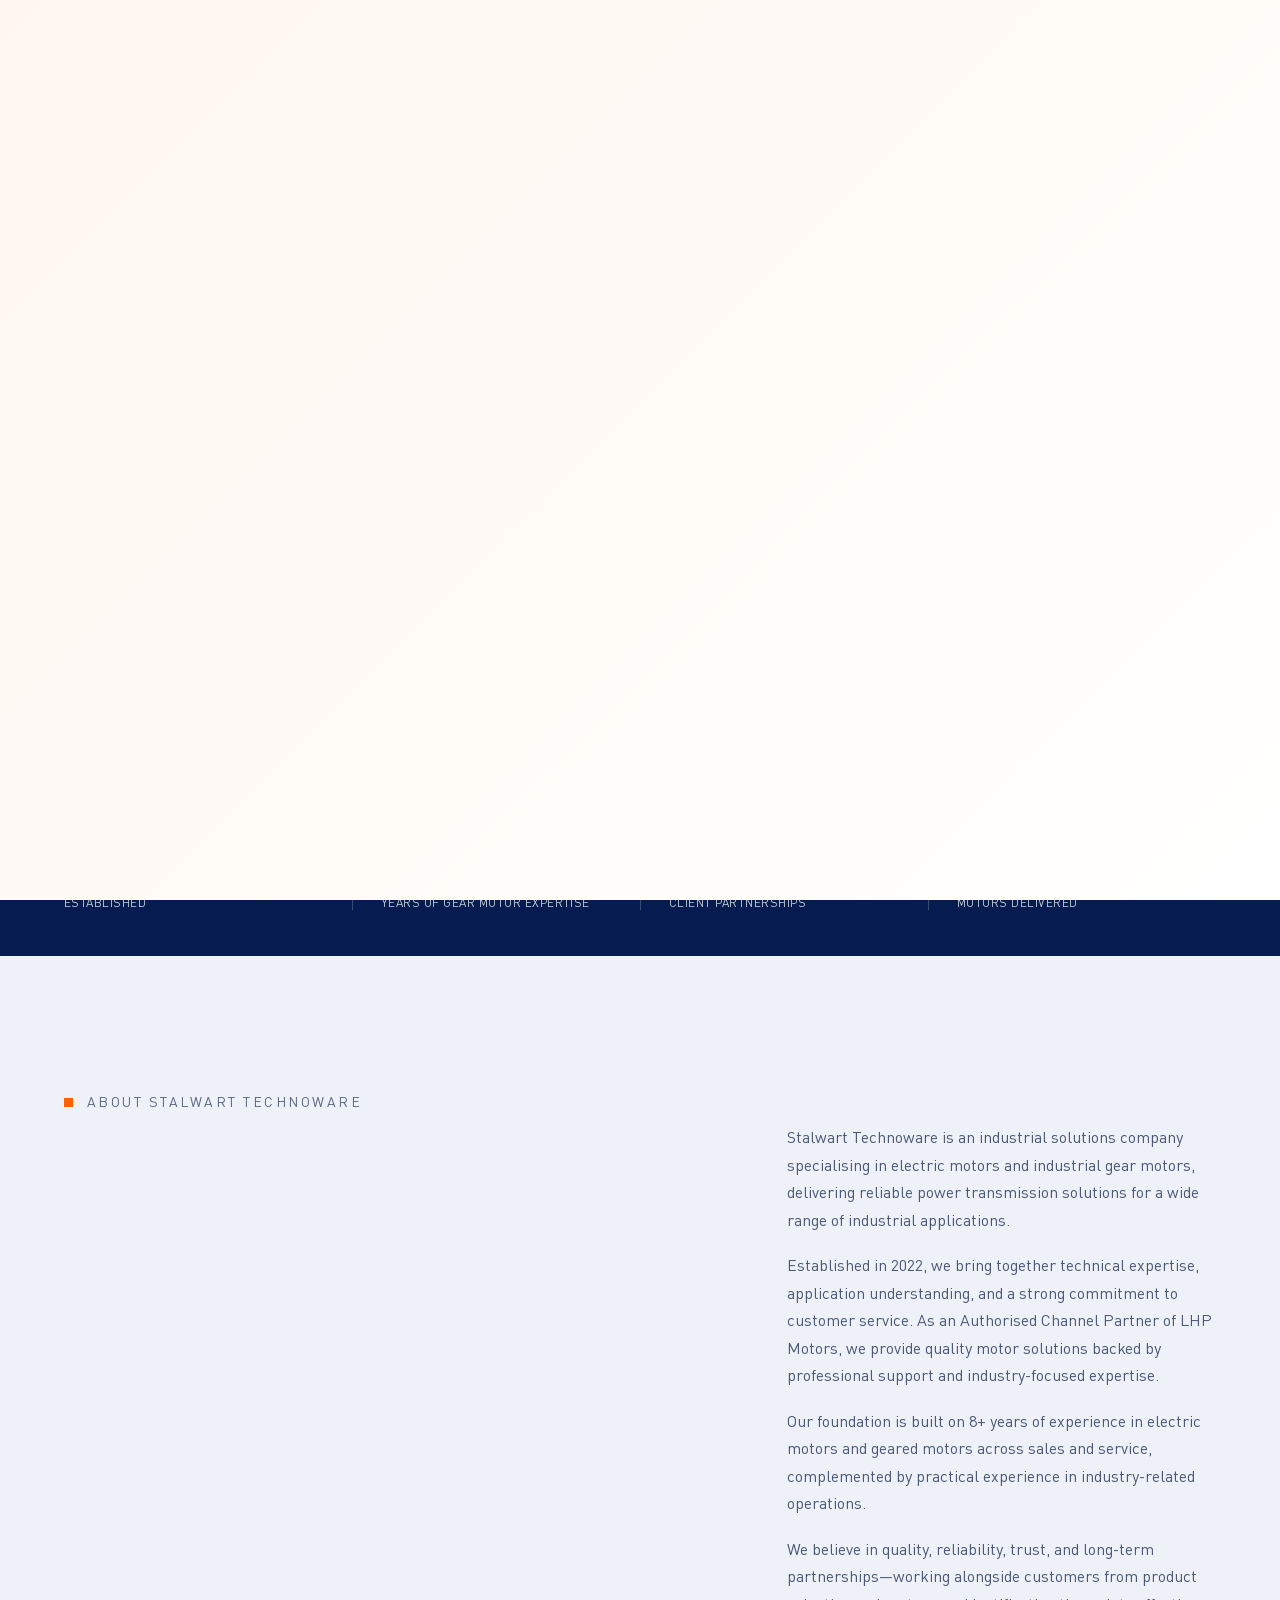
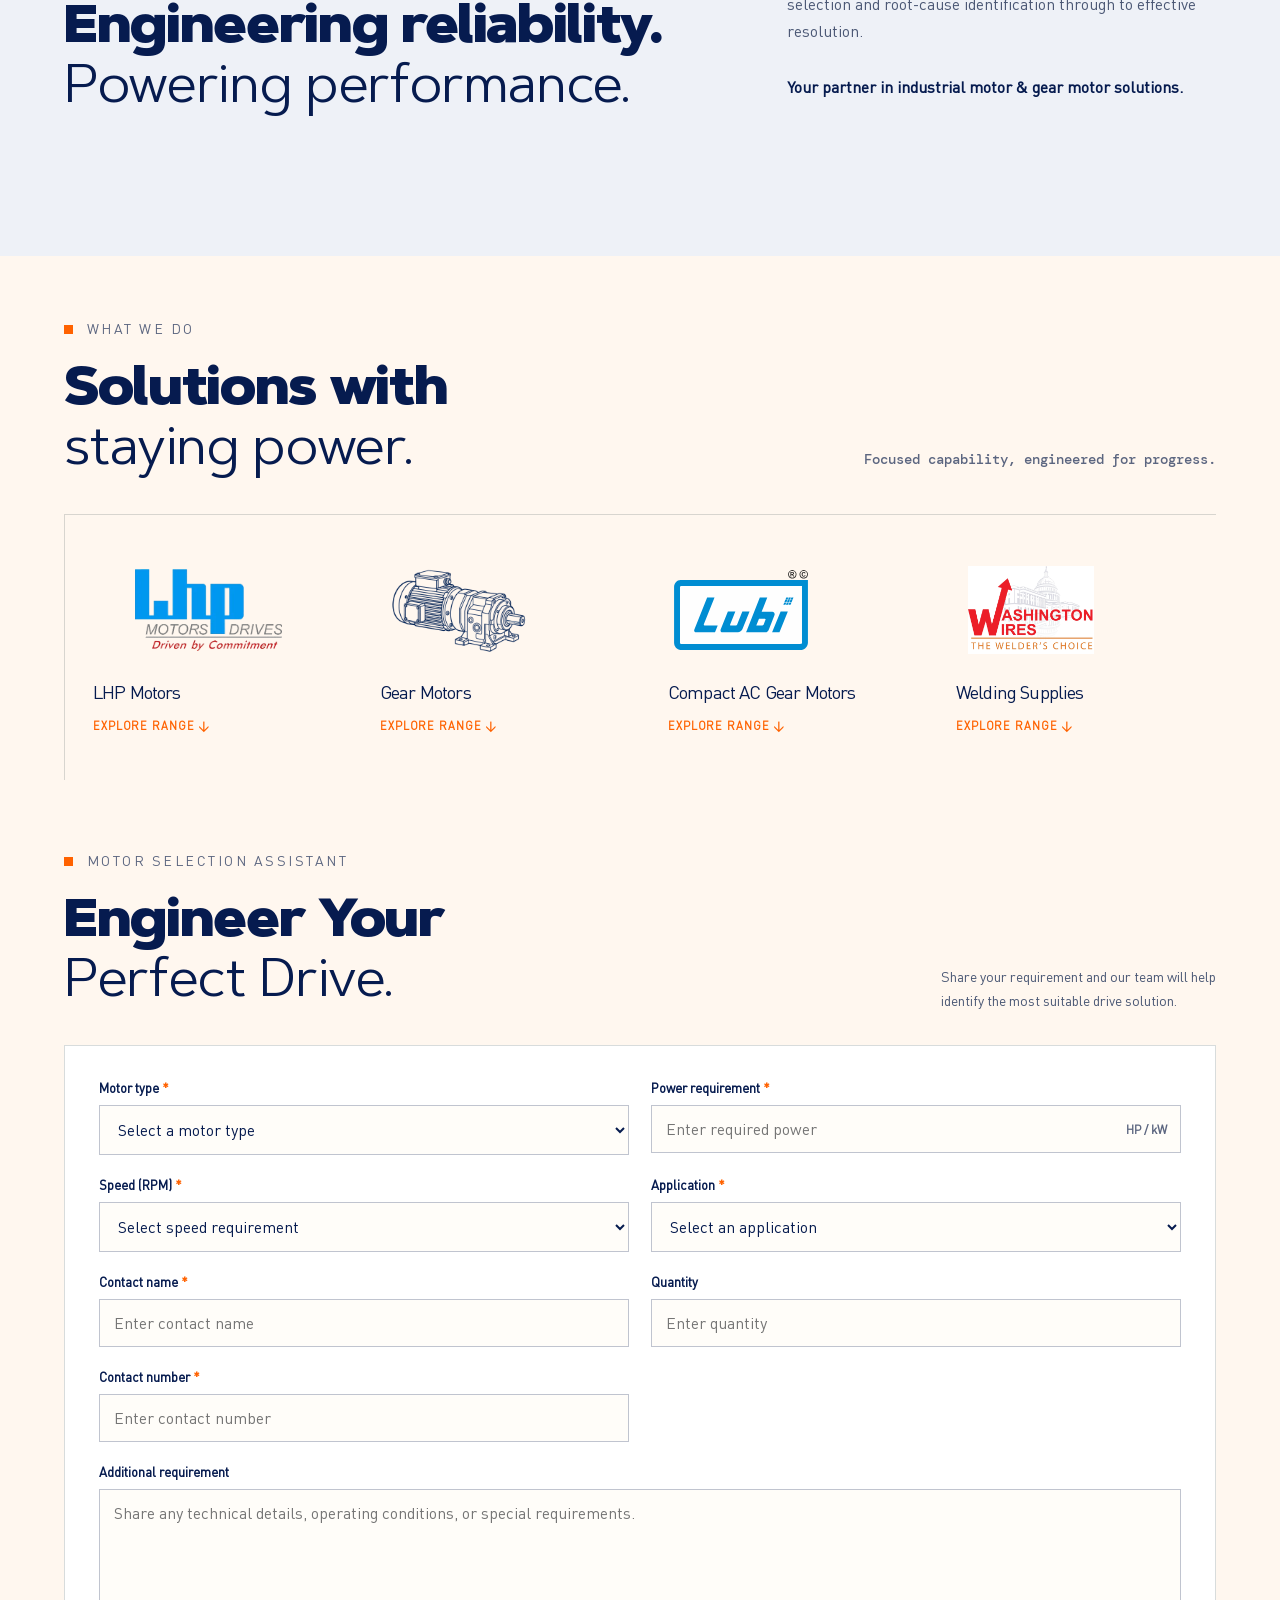
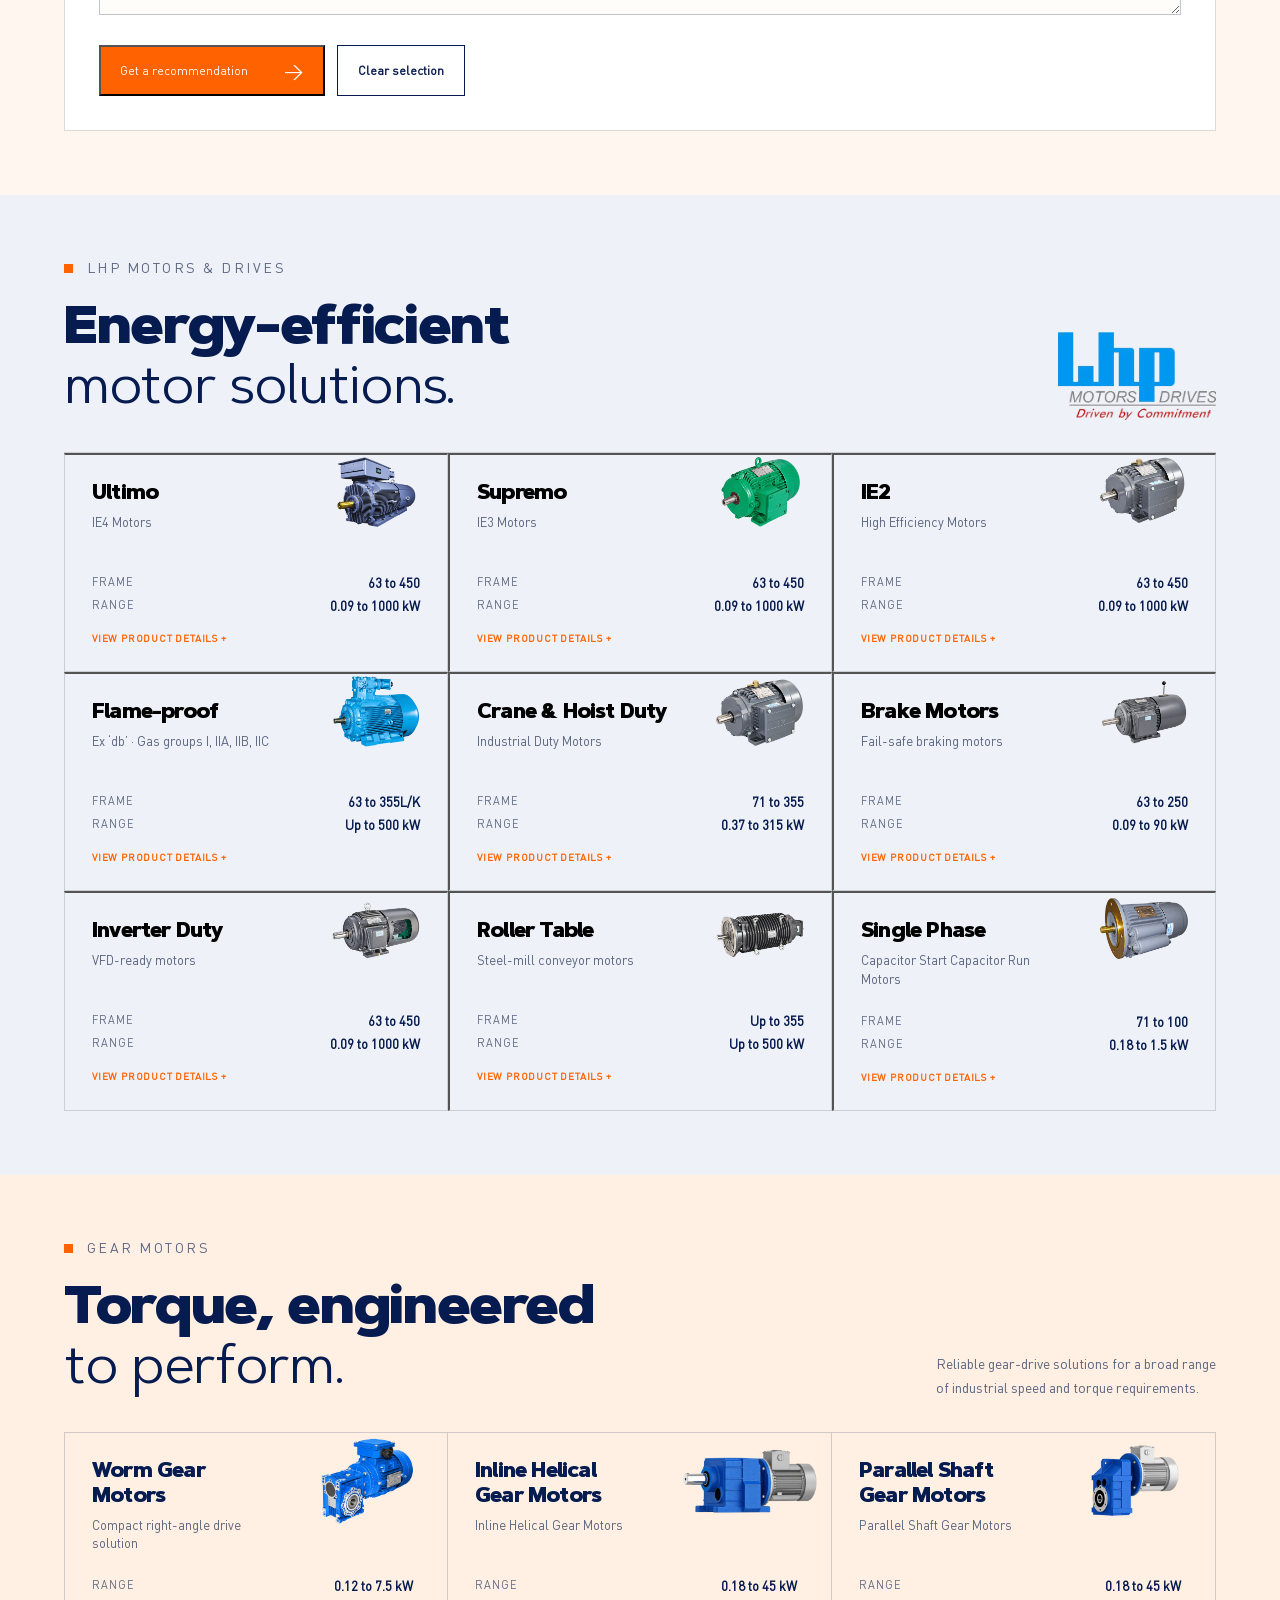
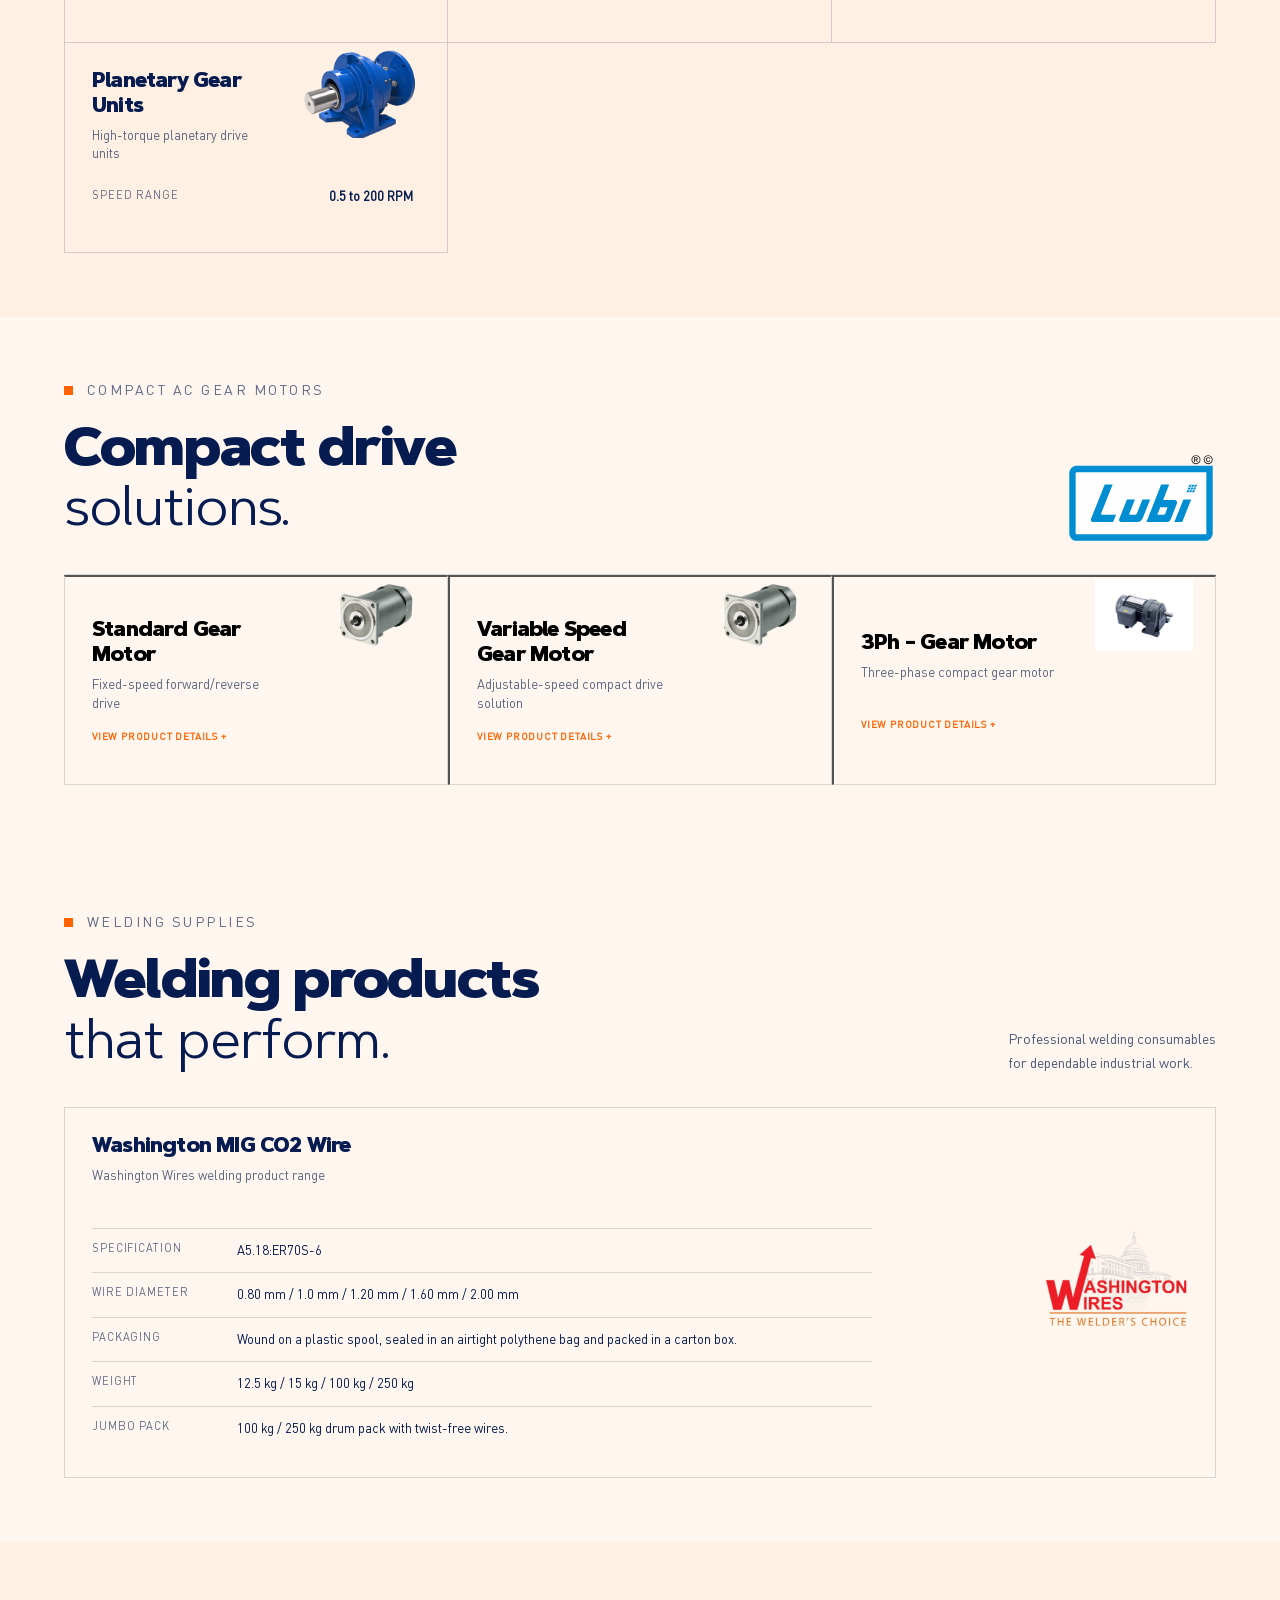
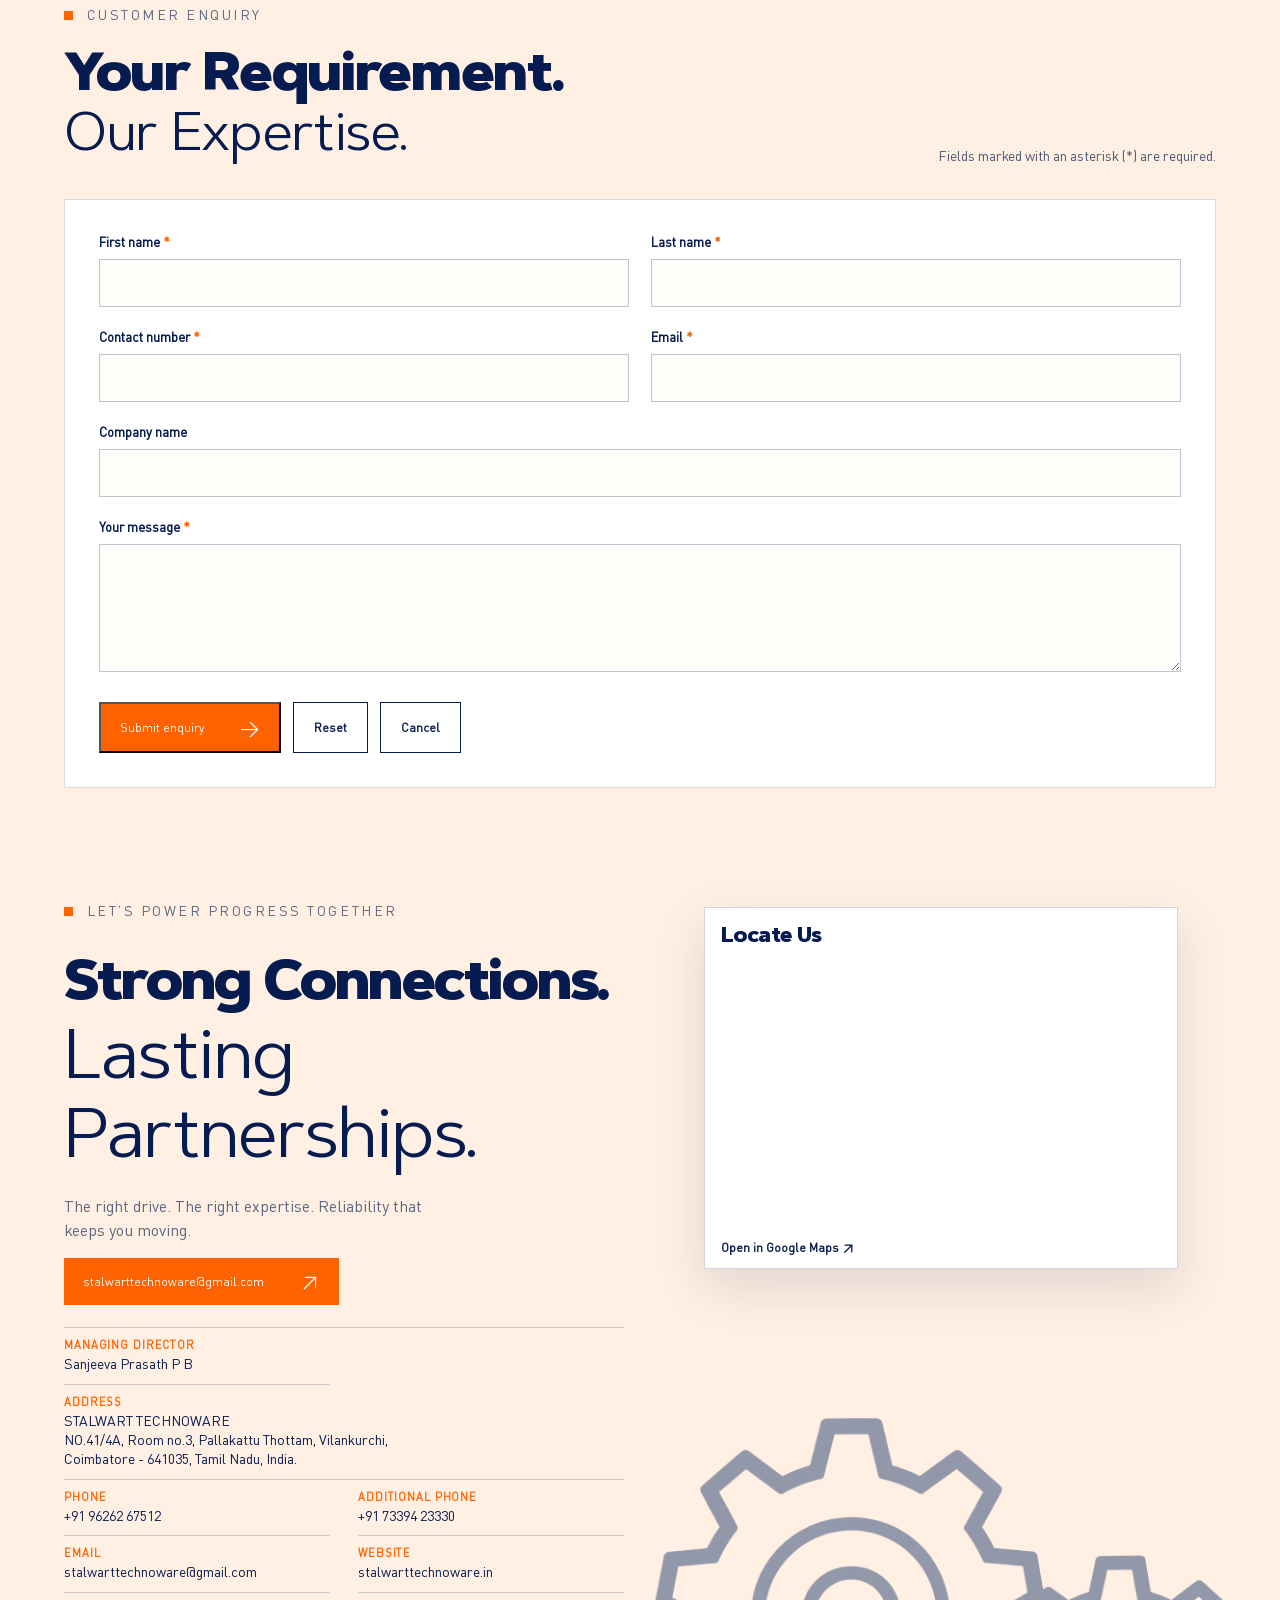
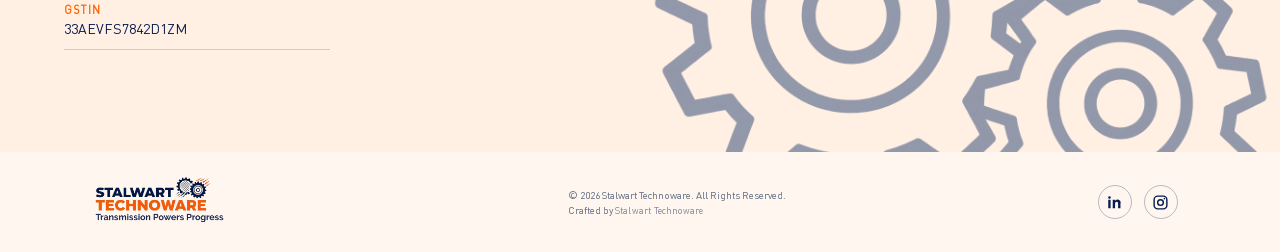
<file: index.html>
<!doctype html>
<html lang="en">
  <head>
    <meta charset="UTF-8" />
    <meta name="viewport" content="width=device-width, initial-scale=1.0" />
    <meta name="description" content="Stalwart Technoware delivers dependable engineering, automation and technology solutions." />
    <title>Stalwart Technoware — Built for what matters</title>
    <link rel="preconnect" href="https://fonts.googleapis.com" />
    <link rel="preconnect" href="https://fonts.gstatic.com" crossorigin />
    <link href="https://fonts.googleapis.com/css2?family=DM+Mono:wght@400;500&family=Manrope:wght@400;500;600;700;800&display=swap" rel="stylesheet" />
    <link rel="stylesheet" href="styles.css" />
    <link rel="stylesheet" href="theme.css" />
    <link rel="stylesheet" href="products.css" />
    <link rel="stylesheet" href="page-colors.css" />
    <link rel="stylesheet" href="theme-toggle.css" />
    <link rel="stylesheet" href="hero-factory.css" />
    <link rel="stylesheet" href="brochure.css?v=20260910" />
    <link rel="stylesheet" href="intro-animation.css" />
    <!-- Google tag (gtag.js) -->
    <script async src="https://www.googletagmanager.com/gtag/js?id=G-1NW6X1YTCJ"></script>
    <script>
      window.dataLayer = window.dataLayer || [];
      function gtag(){dataLayer.push(arguments);}
      gtag('js', new Date());
      gtag('config', 'G-1NW6X1YTCJ');
    </script>
  </head>
  <body class="intro-pending">
    <div class="brand-intro" aria-hidden="true"><div class="intro-logo-wrap"><img src="assets/stalwart-technoware-logo.png" alt="" /></div></div>
    <div class="page-glow"></div>
    <header class="nav">
      <a class="brand logo" href="#top" aria-label="Stalwart Technoware home"><img src="assets/stalwart-technoware-logo.png" alt="Stalwart Technoware — Transmission Powers Progress" /></a>
      <button class="menu-toggle" aria-label="Open navigation" aria-expanded="false"><span></span><span></span></button>
      <nav>
        <a href="#about">About us</a><a href="#solutions">Solutions</a><a href="#enquiry-form">Enquiry</a>
        <a class="motor-assistant-btn" href="#motor-finder">Drive Selector <b aria-hidden="true">⚙</b></a>
        <a class="brochure-btn" href="https://github.com/stalwarttechnoware/stalwart-technoware/releases/download/brochure/stalwart-technoware-catalogue.pdf" download="stalwart-technoware-catalogue.pdf">E-Brochure</a>
        <a class="contact-btn" href="#contact">Contact us</a>
        <button class="theme-toggle" type="button" aria-label="Switch to dark theme" aria-pressed="false"><span class="theme-sun">☀</span><span class="theme-moon">☾</span></button>
      </nav>
    </header>

    <main id="top">
      <section class="hero">
        <div class="hero-copy reveal">
          <p class="eyebrow"><i></i> TRANSMISSION POWERS PROGRESS</p>
          <h1>Driven by<br /><em>commitment.</em></h1>
          <p class="lead"><strong>Engineering Expertise. Reliable Drive Solutions.</strong><br /><strong>Precision in Performance. Quality in Every Application.</strong><br /><strong>Built on Trust. Strengthened by Partnership. Driven by Commitment.</strong></p>
          <div class="hero-actions"><a class="button" href="#contact">Talk to our team <span>→</span></a></div>
        </div>
        <div class="hero-visual reveal">
          <img class="hero-industrial" src="assets/fac.png" alt="Industrial production line with electric motors and gear motors" />
        </div>
      </section>

      <section class="ticker" aria-label="Capabilities"><div class="ticker-track"><span><i>WELDING SUPPLIES</i><b>✦</b><i>ELECTRIC MOTORS</i><b>✦</b><i>INDUSTRIAL GEAR MOTORS</i><b>✦</b><i>COMPACT AC GEAR MOTORS</i><b>✦</b></span><span aria-hidden="true"><i>WELDING SUPPLIES</i><b>✦</b><i>ELECTRIC MOTORS</i><b>✦</b><i>INDUSTRIAL GEAR MOTORS</i><b>✦</b><i>COMPACT AC GEAR MOTORS</i><b>✦</b></span></div></section>

      <section class="impact" aria-label="Stalwart Technoware at a glance">
        <div><span class="impact-value" data-target="2022" data-suffix=""><span class="impact-number">2022</span></span><span class="impact-label">Established</span></div>
        <div><span class="impact-value" data-target="8" data-suffix="+"><span class="impact-number">8+</span></span><span class="impact-label">Years of gear motor expertise</span></div>
        <div><span class="impact-value" data-target="800" data-suffix="+"><span class="impact-number">800+</span></span><span class="impact-label">Client partnerships</span></div>
        <div><span class="impact-value" data-target="5000" data-suffix="+"><span class="impact-number">5,000+</span></span><span class="impact-label">Motors delivered</span></div>
      </section>

      <section class="intro section" id="about">
        <p class="eyebrow"><i></i> ABOUT STALWART TECHNOWARE</p>
        <div class="intro-grid"><h2>Engineering reliability.<br /><em>Powering performance.</em></h2><div class="about-copy"><p>Stalwart Technoware is an industrial solutions company specialising in electric motors and industrial gear motors, delivering reliable power transmission solutions for a wide range of industrial applications.</p><p>Established in 2022, we bring together technical expertise, application understanding, and a strong commitment to customer service. As an Authorised Channel Partner of LHP Motors, we provide quality motor solutions backed by professional support and industry-focused expertise.</p><p>Our foundation is built on 8+ years of experience in electric motors and geared motors across sales and service, complemented by practical experience in industry-related operations.</p><p>We believe in quality, reliability, trust, and long-term partnerships—working alongside customers from product selection and root-cause identification through to effective resolution.</p><p class="about-signoff">Your partner in industrial motor &amp; gear motor solutions.</p></div></div>
      </section>

      <section class="services section" id="solutions">
        <div class="section-heading"><div><p class="eyebrow"><i></i> WHAT WE DO</p><h2>Solutions with<br /><em>staying power.</em></h2></div><p>Focused capability, engineered for progress.</p></div>
        <div class="service-grid product-grid">
          <a class="service-card product-card product-card-link" href="#lhp-motors"><span class="number">01</span><div class="product-logo"><img src="assets/lhp-logo-1-edited.webp" alt="LHP Motors and Drives" /></div><h3>LHP Motors</h3><span class="product-action">Explore range <b>↓</b></span></a>
          <a class="service-card product-card product-card-link" href="#gear-motors"><span class="number">02</span><div class="product-logo gm-logo"><img src="assets/gm.png" alt="Gear motor" /></div><h3>Gear Motors</h3><span class="product-action">Explore range <b>↓</b></span></a>
          <a class="service-card product-card product-card-link" href="#compact-ac-gear-motors"><span class="number">03</span><div class="product-logo lubi-logo"><img src="assets/idCDIRp5Mf_logos.svg" alt="Lubi Electronics" /></div><h3>Compact AC Gear Motors</h3><span class="product-action">Explore range <b>↓</b></span></a>
          <a class="service-card product-card product-card-link" href="#welding-supplies"><span class="number">04</span><div class="product-logo washington-logo"><img src="assets/washingtonwires.jpg" alt="Washington Wires" /></div><h3>Welding Supplies</h3><span class="product-action">Explore range <b>↓</b></span></a>
        </div>
      </section>

      <section class="motor-finder section" id="motor-finder">
        <div class="section-heading"><div><p class="eyebrow"><i></i> MOTOR SELECTION ASSISTANT</p><h2>Engineer Your<br /><em>Perfect Drive.</em></h2></div><div class="range-intro">Share your requirement and our team will help<br />identify the most suitable drive solution.</div></div>
        <form class="finder-form" data-google-sheet-endpoint="https://script.google.com/macros/s/AKfycbzZHtgbuI4gt4tu2Cgk5-keL5DwqJrRsoUbDAXXvAQarCmDPlX-HMI1btnivajbU9YN9Q/exec">
          <input type="hidden" name="form_type" value="motor-selection" />
          <div class="form-field"><label for="motor-type">Motor type <b>*</b></label><select id="motor-type" name="motor_type" required><option value="" selected disabled>Select a motor type</option><option>AC Induction Motor</option><option>Gear Motor</option><option>Compact AC Gear Motor</option><option>Flame-proof Motor</option><option>Special Application Motor</option></select></div>
          <div class="form-field"><label for="power-range">Power requirement <b>*</b></label><div class="unit-input"><input id="power-range" name="power_requirement" type="number" step="any" min="0" placeholder="Enter required power" required /><span>HP / kW</span></div></div>
          <div class="form-field"><label for="speed-range">Speed (RPM) <b>*</b></label><select id="speed-range" name="speed_requirement" required><option value="" selected disabled>Select speed requirement</option><option>Variable speed</option><option>Low speed — 1000 RPM</option><option>Standard speed — 1500 RPM</option><option>High speed — 3000 RPM</option><option>Not sure — need assistance</option></select></div>
          <div class="form-field"><label for="application">Application <b>*</b></label><select id="application" name="application" required><option value="" selected disabled>Select an application</option><option>Conveyor / material handling</option><option>Pump</option><option>Cooling tower</option><option>Crane / hoist</option><option>Textile machinery</option><option>Other industrial application</option></select></div>
          <div class="form-field"><label for="finder-name">Contact name <b>*</b></label><input id="finder-name" name="contact_name" type="text" autocomplete="name" placeholder="Enter contact name" required /></div>
          <div class="form-field"><label for="motor-quantity">Quantity</label><input id="motor-quantity" name="quantity" type="number" min="1" placeholder="Enter quantity" /></div>
          <div class="form-field"><label for="finder-contact">Contact number <b>*</b></label><input id="finder-contact" name="contact_number" type="tel" autocomplete="tel" placeholder="Enter contact number" required /></div>
          <div class="form-field form-field-wide"><label for="finder-notes">Additional requirement</label><textarea id="finder-notes" name="additional_requirement" rows="4" placeholder="Share any technical details, operating conditions, or special requirements."></textarea></div>
          <div class="form-actions"><button class="button" type="submit">Get a recommendation <span>→</span></button><button class="form-reset" type="reset">Clear selection</button></div>
          <div class="finder-thank-you" role="status" aria-live="polite" aria-hidden="true"><p>Thank you for connecting.</p><span>We’ll be in touch shortly.</span></div>
        </form>
      </section>

      <section class="lhp-range section" id="lhp-motors">
        <div class="section-heading"><div><p class="eyebrow"><i></i> LHP MOTORS &amp; DRIVES</p><h2>Energy-efficient<br /><em>motor solutions.</em></h2></div><div class="range-brand-logo"><img src="assets/lhp-logo-1-edited.webp" alt="LHP Motors and Drives" /></div></div>
        <div class="range-grid">
          <button class="range-card lhp-product-card" type="button" data-lhp-product="ultimo-ie4" aria-expanded="false" aria-controls="lhp-ultimo-ie4"><div class="lhp-product-image"><img src="assets/ultimo-transparent.png" alt="LHP Ultimo IE4 motor" /></div><h3>Ultimo</h3><span>IE4 Motors</span><dl><div><dt>Frame</dt><dd>63 to 450</dd></div><div><dt>Range</dt><dd>0.09 to 1000 kW</dd></div></dl><b>View product details +</b></button>
          <button class="range-card lhp-product-card" type="button" data-lhp-product="supremo-ie3" aria-expanded="false" aria-controls="lhp-supremo-ie3"><div class="lhp-product-image"><img src="assets/supremo-transparent.png" alt="LHP Supremo IE3 motor" /></div><h3>Supremo</h3><span>IE3 Motors</span><dl><div><dt>Frame</dt><dd>63 to 450</dd></div><div><dt>Range</dt><dd>0.09 to 1000 kW</dd></div></dl><b>View product details +</b></button>
          <button class="range-card lhp-product-card" type="button" data-lhp-product="ie2" aria-expanded="false" aria-controls="lhp-ie2"><div class="lhp-product-image"><img src="assets/ie2-motors-transparent.png" alt="LHP IE2 motor" /></div><h3>IE2</h3><span>High Efficiency Motors</span><dl><div><dt>Frame</dt><dd>63 to 450</dd></div><div><dt>Range</dt><dd>0.09 to 1000 kW</dd></div></dl><b>View product details +</b></button>
          <button class="range-card lhp-product-card" type="button" data-lhp-product="flame-proof" aria-expanded="false" aria-controls="lhp-flame-proof"><div class="lhp-product-image"><img src="assets/flame-proof-motors-transparent.png" alt="LHP flame-proof motor" /></div><h3>Flame-proof</h3><span>Ex ‘db’ · Gas groups I, IIA, IIB, IIC</span><dl><div><dt>Frame</dt><dd>63 to 355L/K</dd></div><div><dt>Range</dt><dd>Up to 500 kW</dd></div></dl><b>View product details +</b></button>
          <button class="range-card lhp-product-card" type="button" data-lhp-product="crane-hoist" aria-expanded="false" aria-controls="lhp-crane-hoist"><div class="lhp-product-image"><img src="assets/crane-duty-transparent.png" alt="LHP crane and hoist duty motor" /></div><h3>Crane &amp; Hoist Duty</h3><span>Industrial Duty Motors</span><dl><div><dt>Frame</dt><dd>71 to 355</dd></div><div><dt>Range</dt><dd>0.37 to 315 kW</dd></div></dl><b>View product details +</b></button>
          <button class="range-card lhp-product-card" type="button" data-lhp-product="brake" aria-expanded="false" aria-controls="lhp-brake"><div class="lhp-product-image"><img src="assets/brake-motors-transparent.png" alt="LHP brake motor" /></div><h3>Brake Motors</h3><span>Fail-safe braking motors</span><dl><div><dt>Frame</dt><dd>63 to 250</dd></div><div><dt>Range</dt><dd>0.09 to 90 kW</dd></div></dl><b>View product details +</b></button>
          <button class="range-card lhp-product-card" type="button" data-lhp-product="inverter-duty" aria-expanded="false" aria-controls="lhp-inverter-duty"><div class="lhp-product-image"><img src="assets/inverter-duty-transparent.png" alt="LHP inverter duty motor" /></div><h3>Inverter Duty</h3><span>VFD-ready motors</span><dl><div><dt>Frame</dt><dd>63 to 450</dd></div><div><dt>Range</dt><dd>0.09 to 1000 kW</dd></div></dl><b>View product details +</b></button>
          <button class="range-card lhp-product-card" type="button" data-lhp-product="roller-table" aria-expanded="false" aria-controls="lhp-roller-table"><div class="lhp-product-image"><img src="assets/roller-table-motors-transparent.png" alt="LHP roller table motor" /></div><h3>Roller Table</h3><span>Steel-mill conveyor motors</span><dl><div><dt>Frame</dt><dd>Up to 355</dd></div><div><dt>Range</dt><dd>Up to 500 kW</dd></div></dl><b>View product details +</b></button>
          <button class="range-card lhp-product-card" type="button" data-lhp-product="single-phase" aria-expanded="false" aria-controls="lhp-single-phase"><div class="lhp-product-image"><img src="assets/single-phase-motor-transparent.png" alt="LHP single phase motor" /></div><h3>Single Phase</h3><span>Capacitor Start Capacitor Run Motors</span><dl><div><dt>Frame</dt><dd>71 to 100</dd></div><div><dt>Range</dt><dd>0.18 to 1.5 kW</dd></div></dl><b>View product details +</b></button>
        </div>
        <article class="lhp-product-detail" id="lhp-ultimo-ie4" hidden><header><p class="eyebrow"><i></i> ULTIMO · IE4 MOTORS</p><h3>Super premium<br />efficiency motors.</h3></header><div class="lhp-detail-content"><section><h4>Introduction</h4><p>Ultimo IE4 Motors are super-premium, energy-efficient 3-phase motors designed for continuous full-load industrial operation. Built to IEC/EN and BIS standards, they reduce energy losses by nearly 20% compared with IE3 motors—helping lower operating costs and carbon emissions.</p></section><section><h4>Specifications</h4><dl class="specification-list"><div><dt>Range</dt><dd>0.09 kW to 1000 kW</dd></div><div><dt>Synchronous RPM</dt><dd>3000, 1500, 1000, 750</dd></div><div><dt>Mounting</dt><dd>Foot (B3), Flange (B5), Face (B14), Foot cum Flange (B35) and combinations</dd></div><div><dt>Frame</dt><dd>63 to 450</dd></div><div><dt>Protection</dt><dd>IP55 standard; IP56, IP57, IP66 and IP67 optional</dd></div><div><dt>Insulation</dt><dd>F Class</dd></div><div><dt>Voltage</dt><dd>Standard 415 V; optional 110 V to 690 V</dd></div><div><dt>Frequency</dt><dd>50/60 Hz</dd></div><div><dt>Duty</dt><dd>S1</dd></div></dl></section><section class="lhp-applications"><h4>Applications</h4><ul><li>Air conditioning (HVAC)</li><li>Cement plants</li><li>Chemical industries</li><li>Gear motors</li><li>Dairy equipment</li><li>Defence</li><li>Heavy engineering</li><li>Machine tools</li><li>Marine &amp; shipyard</li><li>Material handling equipment</li><li>Packing machinery</li><li>Power plants</li><li>Solvent extraction</li><li>Refineries</li><li>Sugar plants</li><li>Railways</li><li>Steel plants</li><li>Textiles</li><li>Wood seasoning plants</li><li>Water supply &amp; STP</li></ul></section></div></article>
        <article class="lhp-product-detail" id="lhp-supremo-ie3" hidden><header><p class="eyebrow"><i></i> SUPREMO · IE3 MOTORS</p><h3>Premium<br />efficiency motors.</h3></header><div class="lhp-detail-content"><section><h4>Introduction</h4><p>Supremo IE3 Motors are premium-efficiency motors that deliver substantial energy savings compared with standard motors. Developed to IEC/EN energy-saving guidelines and approved by BIS under the latest IS 12615, they are ideal where power costs are a significant part of operating costs. They operate approximately two efficiency bands above IE2 motors, reducing energy losses by around 15%.</p></section><section><h4>Specifications</h4><dl class="specification-list"><div><dt>Range</dt><dd>0.09 kW to 1000 kW</dd></div><div><dt>Synchronous RPM</dt><dd>3000, 1500, 1000, 750</dd></div><div><dt>Mounting</dt><dd>Foot (B3), Flange (B5), Face (B14), Foot cum Flange (B35) and combinations</dd></div><div><dt>Frame</dt><dd>63 to 450</dd></div><div><dt>Protection</dt><dd>IP55 standard; IP56, IP57, IP66 and IP67 optional</dd></div><div><dt>Insulation</dt><dd>F Class</dd></div><div><dt>Voltage</dt><dd>Standard 415 V; optional 110 V to 690 V</dd></div><div><dt>Frequency</dt><dd>50/60 Hz</dd></div><div><dt>Duty</dt><dd>S1</dd></div></dl></section><section class="lhp-applications"><h4>Applications</h4><ul><li>Air conditioning (HVAC)</li><li>Cement plants</li><li>Chemical industries</li><li>Dairy equipment</li><li>Defence</li><li>Gear motors</li><li>Heavy engineering</li><li>Machine tools</li><li>Marine &amp; shipyard</li><li>Material handling equipment</li><li>Packing machinery</li><li>Power plants</li><li>Railways</li><li>Refineries</li><li>Solvent extraction</li><li>Sugar plants</li><li>Steel plants</li><li>Textiles</li><li>Wood seasoning plants</li><li>Water supply &amp; STP</li></ul></section></div></article>
        <article class="lhp-product-detail" id="lhp-ie2" hidden><header><p class="eyebrow"><i></i> IE2 MOTORS</p><h3>High-efficiency<br />motor solutions.</h3></header><div class="lhp-detail-content"><section><h4>Introduction</h4><p>IE2 Motors are high-efficiency motors that offer meaningful power savings over conventional standard motors. Developed to IEC/EN energy-saving guidelines and approved by BIS under the latest IS 12615, they are a cost-effective choice for industrial applications where motors do not operate continuously—helping reduce energy use and carbon footprint without a significant increase in investment.</p></section><section><h4>Specifications</h4><dl class="specification-list"><div><dt>Range</dt><dd>0.09 kW to 1000 kW</dd></div><div><dt>Synchronous RPM</dt><dd>3000, 1500, 1000, 750</dd></div><div><dt>Mounting</dt><dd>Foot (B3), Flange (B5), Face (B14), Foot cum Flange (B35) and combinations</dd></div><div><dt>Frame</dt><dd>63 to 450</dd></div><div><dt>Protection</dt><dd>IP55 standard; IP56, IP57, IP66 and IP67 optional</dd></div><div><dt>Insulation</dt><dd>F Class</dd></div><div><dt>Voltage</dt><dd>Standard 415 V; optional 110 V to 690 V</dd></div><div><dt>Frequency</dt><dd>50/60 Hz</dd></div><div><dt>Duty</dt><dd>S1</dd></div></dl></section><section class="lhp-applications"><h4>Applications</h4><ul><li>Air conditioning (HVAC)</li><li>Cement plants</li><li>Chemical industries</li><li>Dairy equipment</li><li>Defence</li><li>Gear motors</li><li>Heavy engineering</li><li>Machine tools</li><li>Marine &amp; shipyard</li><li>Material handling equipment</li><li>Packing machinery</li><li>Power plants</li><li>Railways</li><li>Refineries</li><li>Solvent extraction</li><li>Sugar plants</li><li>Steel plants</li><li>Textiles</li><li>Wood seasoning plants</li><li>Water supply &amp; STP</li></ul></section></div></article>
        <article class="lhp-product-detail" id="lhp-flame-proof" hidden><header><p class="eyebrow"><i></i> FLAME-PROOF MOTORS · EX ‘DB’</p><h3>Protected for<br />hazardous areas.</h3></header><div class="lhp-detail-content"><section><h4>Introduction</h4><p>Flame-proof motors are recommended where explosive atmospheres may arise from inflammable gases, dust, or airborne particles. Their construction prevents internal sparks from escaping the motor enclosure and contacting the surrounding atmosphere. LHP offers IE2, IE3 and IE4 flame-proof motors compliant with IS/IEC/EN 60079-1, for Zones 1, 2, 21 and 22; gas groups I, IIA, IIB and IIC; and temperature classes up to T6. Flame-proof brake motors and single-phase versions are also available.</p></section><section><h4>Specifications</h4><dl class="specification-list"><div><dt>Range</dt><dd>Up to 500 kW</dd></div><div><dt>Synchronous RPM</dt><dd>3000, 1500, 1000, 750</dd></div><div><dt>Mounting</dt><dd>Foot (B3), Flange (B5), Face (B14), Foot cum Flange (B35) and combinations</dd></div><div><dt>Frame</dt><dd>63 to 355L/K</dd></div><div><dt>Protection</dt><dd>IP55 standard; IP56, IP57, IP66 and IP67 optional</dd></div><div><dt>Insulation</dt><dd>F Class</dd></div><div><dt>Voltage</dt><dd>Standard 415 V; optional 110 V to 690 V</dd></div><div><dt>Frequency</dt><dd>50/60 Hz</dd></div><div><dt>Duty</dt><dd>S1</dd></div></dl></section><section class="lhp-applications"><h4>Applications</h4><ul><li>Chemical plants</li><li>Fertilizer plants</li><li>LPG bottling plants</li><li>LPG/CNG storage tanks</li><li>Offshore oil platforms</li><li>Pharmaceutical plants</li><li>Petrol pumps</li><li>Petroleum refineries</li><li>Underground coal mines</li></ul></section></div></article>
        <article class="lhp-product-detail" id="lhp-brake" hidden><header><p class="eyebrow"><i></i> BRAKE MOTORS</p><h3>Controlled stopping<br />when it matters.</h3></header><div class="lhp-detail-content"><section><h4>Introduction</h4><p>Brake motors are used where reliable, safe stopping for short durations is required, such as on packaging lines. LHP brake motors use fail-safe electromagnetic brakes mounted on the rear end-shield. The DC brakes engage when the power supply is switched off, with rectifiers in the terminal box converting the AC supply to DC for brake operation.</p></section><section><h4>Specifications</h4><dl class="specification-list"><div><dt>Range</dt><dd>0.09 kW to 90 kW</dd></div><div><dt>Synchronous RPM</dt><dd>3000, 1500, 1000, 750</dd></div><div><dt>Mounting</dt><dd>Foot (B3), Flange (B5), Face (B14), Foot cum Flange (B35) and combinations</dd></div><div><dt>Frame</dt><dd>63 to 250</dd></div><div><dt>Protection</dt><dd>IP55 standard; IP56, IP57, IP66 and IP67 optional</dd></div><div><dt>Insulation</dt><dd>F Class</dd></div><div><dt>Voltage</dt><dd>Standard 415 V; optional 110 V to 690 V</dd></div><div><dt>Frequency</dt><dd>50/60 Hz</dd></div><div><dt>Duty</dt><dd>All</dd></div></dl></section><section class="lhp-applications"><h4>Applications</h4><ul><li>Conveyors</li><li>Cranes</li><li>Hoists</li><li>Lifts</li></ul></section></div></article>
        <article class="lhp-product-detail" id="lhp-crane-hoist" hidden><header><p class="eyebrow"><i></i> CRANE &amp; HOIST DUTY MOTORS</p><h3>Built for<br />intermittent duty.</h3></header><div class="lhp-detail-content"><section><h4>Introduction</h4><p>Crane and hoist duty motors are designed for demanding intermittent-duty drives that need high starting torque with low starting current. They withstand frequent start-stop and reversal operations. Their duty rating defines the complete load cycle, including starting, electric braking, no-load and de-energized rest periods. LHP offers S1 through S9 duty options in accordance with IS 12824.</p></section><section><h4>Specifications</h4><dl class="specification-list"><div><dt>Range</dt><dd>0.37 kW to 315 kW</dd></div><div><dt>Synchronous RPM</dt><dd>1500, 1000, 750</dd></div><div><dt>Mounting</dt><dd>Foot (B3), Flange (B5), Face (B14), Foot cum Flange (B35) and combinations</dd></div><div><dt>Frame</dt><dd>71 to 355</dd></div><div><dt>Protection</dt><dd>IP55 standard; IP56, IP57, IP66 and IP67 optional</dd></div><div><dt>Insulation</dt><dd>F Class</dd></div><div><dt>Voltage</dt><dd>Standard 415 V; optional 110 V to 690 V</dd></div><div><dt>Frequency</dt><dd>50/60 Hz</dd></div><div><dt>Duty</dt><dd>S2, S3, S4, S5, S7, S8</dd></div></dl></section><section class="lhp-applications"><h4>Applications</h4><ul><li>Cement industries</li><li>Cranes</li><li>Hoists</li><li>Lifts</li><li>Machine tools</li><li>Material handling equipment</li><li>Paper mills</li><li>Steel plants</li></ul></section></div></article>
        <article class="lhp-product-detail" id="lhp-inverter-duty" hidden><header><p class="eyebrow"><i></i> INVERTER DUTY MOTORS</p><h3>VFD-ready<br />drive performance.</h3></header><div class="lhp-detail-content"><section><h4>Introduction</h4><p>Inverter duty motors are recommended when a Variable Frequency Drive (VFD) is used to control process parameters. Their special construction withstands VFD voltage spikes and supports very low-speed operation without overheating. LHP tests inverter-duty motors with VFDs at its KLPL- and PESO-approved Test Lab. Available in IE2, IE3 and IE4 efficiencies, they feature insulated bearings, dual-coated high-grade copper winding wires, 100% vacuum-pressure impregnation, and optional force cooling after application review.</p></section><section><h4>Specifications</h4><dl class="specification-list"><div><dt>Range</dt><dd>0.09 kW to 1000 kW</dd></div><div><dt>Synchronous RPM</dt><dd>3000, 1500, 1000, 750</dd></div><div><dt>Mounting</dt><dd>Foot (B3), Flange (B5), Face (B14), Foot cum Flange (B35) and combinations</dd></div><div><dt>Frame</dt><dd>63 to 450</dd></div><div><dt>Protection</dt><dd>IP55 standard; IP56, IP57, IP66 and IP67 optional / IC 416</dd></div><div><dt>Insulation</dt><dd>F Class</dd></div><div><dt>Voltage</dt><dd>Standard 415 V; optional 110 V to 690 V</dd></div><div><dt>Frequency</dt><dd>50/60 Hz</dd></div><div><dt>Duty</dt><dd>As per requirement</dd></div></dl></section><section class="lhp-applications"><h4>Applications</h4><ul><li>Automation</li><li>Process equipment</li><li>Compressors</li><li>Fans</li><li>Pumps</li></ul></section></div></article>
        <article class="lhp-product-detail" id="lhp-roller-table" hidden><header><p class="eyebrow"><i></i> ROLLER TABLE MOTORS</p><h3>Built for<br />steel processing.</h3></header><div class="lhp-detail-content"><section><h4>Introduction</h4><p>Roller Table Motors are specially developed for conveyors that move steel billets through roller mills in steel plants. They comply with IPSS No. 1-03-007-14 and are available up to 450 frame size in 4, 6 and 8 poles, for ambient temperatures from −35°C to +70°C. Circular-fin frames and options such as online greasing, PTC thermistors, RTD winding sensors, BTD bearing sensors, encoders and electromagnetic brakes support demanding steel-mill operation.</p></section><section><h4>Specifications</h4><dl class="specification-list"><div><dt>Range</dt><dd>Up to 500 kW</dd></div><div><dt>Synchronous RPM</dt><dd>3000, 1500, 1000, 750</dd></div><div><dt>Mounting</dt><dd>Foot (B3), Flange (B5), Face (B14), Foot cum Flange (B35) and combinations</dd></div><div><dt>Frame</dt><dd>Up to 355</dd></div><div><dt>Protection</dt><dd>IP55 standard; IP56, IP57, IP66 and IP67 optional</dd></div><div><dt>Insulation</dt><dd>H Class</dd></div><div><dt>Voltage</dt><dd>Standard 415 V; optional 110 V to 690 V</dd></div><div><dt>Frequency</dt><dd>50/60 Hz</dd></div><div><dt>Stalled rotor withstand</dt><dd>Up to 15 min. max. or as per customer requirement</dd></div><div><dt>Duty</dt><dd>S3, S4, S1, S5, S6 and S7</dd></div></dl></section><section class="lhp-applications"><h4>Applications</h4><ul><li>Steel-billet conveyors in steel plants</li><li>Roller-mill processing lines</li><li>Geared motors operating with a VVVF source</li></ul></section></div></article>
        <article class="lhp-product-detail" id="lhp-single-phase" hidden><header><p class="eyebrow"><i></i> SINGLE PHASE MOTORS</p><h3>High torque for<br />single-phase power.</h3></header><div class="lhp-detail-content"><section><h4>Introduction</h4><p>LHP offers a considerable range of single-phase Capacitor Start Capacitor Run motors designed to meet high-torque requirements.</p></section><section><h4>Specifications</h4><dl class="specification-list"><div><dt>Range</dt><dd>0.18 kW to 1.5 kW</dd></div><div><dt>Synchronous RPM</dt><dd>3000, 1500</dd></div><div><dt>Mounting</dt><dd>Foot (B3), Flange (B5), Face (B14), Foot cum Flange (B35) and combinations</dd></div><div><dt>Frame</dt><dd>71 to 100</dd></div><div><dt>Protection</dt><dd>IP55</dd></div><div><dt>Insulation</dt><dd>F Class</dd></div><div><dt>Voltage</dt><dd>230 V</dd></div><div><dt>Frequency</dt><dd>50/60 Hz</dd></div><div><dt>Duty</dt><dd>S1</dd></div></dl></section><section class="lhp-applications"><h4>Applications</h4><ul><li>Blowers</li><li>Fans</li><li>Centrifugal pumps</li></ul></section></div></article>
      </section>

      <section class="gear-range section" id="gear-motors">
        <div class="section-heading"><div><p class="eyebrow"><i></i> GEAR MOTORS</p><h2>Torque, engineered<br /><em>to perform.</em></h2></div><div class="range-intro">Reliable gear-drive solutions for a broad range<br />of industrial speed and torque requirements.</div></div>
        <div class="drive-diagram gear-motor-diagram">
          <svg viewBox="0 0 900 270" role="img" aria-label="Animated gear motor diagram showing motor shaft, gearbox and output shaft">
            <defs><marker id="arrow" markerWidth="8" markerHeight="8" refX="7" refY="4" orient="auto"><path d="M0 0 8 4 0 8z" fill="currentColor" /></marker></defs>
            <g class="motor-unit"><rect x="42" y="82" width="212" height="101" rx="12"/><rect x="77" y="55" width="128" height="27" rx="4"/><path d="M69 105v55m19-55v55m19-55v55m19-55v55m19-55v55m19-55v55m19-55v55M42 114H20v36h22M112 183v18m59-18v18"/><circle cx="221" cy="132" r="31"/><circle cx="221" cy="132" r="10"/></g>
            <g class="shaft"><path d="M253 125h95v15h-95z"/><path d="M278 117h34v31h-34z"/></g>
            <g class="gearbox"><rect x="348" y="52" width="286" height="161" rx="16"/><path d="M372 77h238M372 188h238"/></g>
            <g class="gear gear-one"><circle cx="447" cy="130" r="52"/><circle cx="447" cy="130" r="16"/><path d="M447 68v19m0 86v19M385 130h19m86 0h19M403 86l14 14m60 60 14 14M491 86l-14 14m-60 60-14 14"/></g>
            <g class="gear gear-two"><circle cx="553" cy="146" r="41"/><circle cx="553" cy="146" r="13"/><path d="M553 95v15m0 72v15M502 146h15m72 0h15M517 110l11 11m50 50 11 11M589 110l-11 11m-50 50-11 11"/></g>
            <g class="output"><path d="M634 137h178v17H634z"/><rect x="812" y="126" width="36" height="40" rx="5"/><path d="M848 134h29v24h-29z"/></g>
            <g class="flow-arrows"><path d="M170 35h129" marker-end="url(#arrow)"/><path d="M385 35h206" marker-end="url(#arrow)"/><path d="M657 235h175" marker-end="url(#arrow)"/></g>
            <g class="diagram-labels"><text x="83" y="235">MOTOR</text><text x="274" y="235">MOTOR SHAFT</text><text x="454" y="235">GEARBOX</text><text x="724" y="235">OUTPUT SHAFT</text></g>
          </svg>
        </div>
        <div class="range-grid gear-range-grid">
          <article class="range-card lhp-image-card"><div class="lhp-product-image"><img src="assets/worm-gm-transparent.png" alt="Worm Gear Motor" /></div><h3>Worm Gear Motors</h3><span>Compact right-angle drive solution</span><dl><div><dt>Range</dt><dd>0.12 to 7.5 kW</dd></div></dl></article>
          <article class="range-card lhp-image-card"><div class="lhp-product-image"><img src="assets/inline-helical-transparent.png" alt="Inline Helical Gear Motor" /></div><h3>Inline Helical Gear Motors</h3><span>Inline Helical Gear Motors</span><dl><div><dt>Range</dt><dd>0.18 to 45 kW</dd></div></dl></article>
          <article class="range-card lhp-image-card"><div class="lhp-product-image"><img src="assets/parallel-shaft-transparent.png" alt="Parallel Shaft Gear Motor" /></div><h3>Parallel Shaft Gear Motors</h3><span>Parallel Shaft Gear Motors</span><dl><div><dt>Range</dt><dd>0.18 to 45 kW</dd></div></dl></article>
          <article class="range-card lhp-image-card"><div class="lhp-product-image"><img src="assets/planetary-gear-transparent.png" alt="Planetary Gear Unit" /></div><h3>Planetary Gear Units</h3><span>High-torque planetary drive units</span><dl><div><dt>Speed range</dt><dd>0.5 to 200 RPM</dd></div></dl></article>
        </div>
      </section>

      <section class="compact-range section" id="compact-ac-gear-motors">
        <div class="section-heading"><div><p class="eyebrow"><i></i> COMPACT AC GEAR MOTORS</p><h2>Compact drive<br /><em>solutions.</em></h2></div><div class="range-brand-logo"><img src="assets/idCDIRp5Mf_logos.svg" alt="Lubi Electronics" /></div></div>
        <div class="range-grid">
          <button class="range-card lhp-product-card" type="button" data-compact-product="standard" aria-expanded="false" aria-controls="compact-standard"><div class="lhp-product-image"><img src="assets/std%20gm.avif" alt="Lubi Standard Gear Motor" /></div><h3>Standard Gear Motor</h3><span>Fixed-speed forward/reverse drive</span><b>View product details +</b></button>
          <button class="range-card lhp-product-card" type="button" data-compact-product="variable" aria-expanded="false" aria-controls="compact-variable"><div class="lhp-product-image"><img src="assets/vs%20gm.avif" alt="Variable Speed Gear Motor" /></div><h3>Variable Speed Gear Motor</h3><span>Adjustable-speed compact drive solution</span><b>View product details +</b></button>
          <button class="range-card lhp-product-card" type="button" data-compact-product="three-phase" aria-expanded="false" aria-controls="compact-three-phase"><div class="lhp-product-image"><img src="assets/3ph%20gm.avif" alt="Lubi three-phase gear motor" /></div><h3>3Ph – Gear Motor</h3><span>Three-phase compact gear motor</span><b>View product details +</b></button>
        </div>
        <article class="lhp-product-detail" id="compact-standard" hidden><header><p class="eyebrow"><i></i> STANDARD GEAR MOTOR</p><h3>Reliable compact<br />fixed-speed drive.</h3></header><div class="lhp-detail-content"><section><h4>Introduction</h4><p>Lubi Standard Gear Motors are designed for fixed-speed applications with forward and reverse operation. They operate on a 1-phase, 230 V supply and include a built-in automatic-reset thermal protection device for dependable operation.</p></section><section><h4>Technical Specification</h4><dl class="specification-list"><div><dt>Watt</dt><dd>6 W to 250 W</dd></div><div><dt>Supply voltage</dt><dd>230 V / 415 V</dd></div><div><dt>Number of poles</dt><dd>4</dd></div><div><dt>Frequency</dt><dd>50 / 60 Hz</dd></div><div><dt>Current</dt><dd>0.11 A</dd></div><div><dt>Rated torque</dt><dd>47 mNm</dd></div><div><dt>Starting torque</dt><dd>38 mNm</dd></div><div><dt>RPM</dt><dd>1300 / 1600</dd></div><div><dt>Motor frame size</dt><dd>60 mm</dd></div><div><dt>Direction</dt><dd>Forward / reverse</dd></div><div><dt>Thermal protection</dt><dd>Built-in automatic-reset type</dd></div><div><dt>Insulation</dt><dd>Class B — 130°C</dd></div><div><dt>Operating temperature</dt><dd>120 ± 5°C</dd></div><div><dt>Motor shafts</dt><dd>Pinion shaft or round shaft</dd></div><div><dt>Gearhead ratios</dt><dd>3:1 to 200:1</dd></div></dl></section><section class="lhp-applications"><h4>Configuration</h4><ul><li>Pinion shaft for coupling to a gearhead</li><li>Round shaft for operation without a gearhead</li><li>Gearheads available in ratios from 3:1 to 200:1</li><li>Suitable for fixed-speed forward/reverse drive applications</li></ul></section></div></article>
        <article class="lhp-product-detail" id="compact-variable" hidden><header><p class="eyebrow"><i></i> VARIABLE SPEED GEAR MOTOR</p><h3>Precise speed control<br />for compact drives.</h3></header><div class="lhp-detail-content"><section><h4>Introduction</h4><p>Lubi Variable Speed Gear Motors use analog or digital speed controllers to provide wide-range speed adjustment: 90 to 1300 r/min at 50 Hz and 90 to 1600 r/min at 60 Hz. Variable speed, braking, forward/reverse running, and soft-start/soft-stop functions are available. The built-in tacho-generator provides feedback control to maintain a constant speed despite frequency changes.</p></section><section><h4>Technical Specification</h4><dl class="specification-list"><div><dt>Watt</dt><dd>6 W to 250 W</dd></div><div><dt>Supply voltage</dt><dd>230 V / 415 V</dd></div><div><dt>Number of poles</dt><dd>4</dd></div><div><dt>Frequency</dt><dd>50 / 60 Hz</dd></div><div><dt>Current</dt><dd>0.62 A</dd></div><div><dt>Rated torque</dt><dd>460 mNm</dd></div><div><dt>Starting torque</dt><dd>350 mNm</dd></div><div><dt>RPM</dt><dd>1300 / 1600</dd></div><div><dt>Motor frame size</dt><dd>90 mm</dd></div><div><dt>Controller input</dt><dd>Single-phase 200 to 240 VAC</dd></div></dl></section><section class="lhp-applications"><h4>Controller &amp; Configuration</h4><ul><li>Analog or digital speed controller</li><li>Built-in speed changer with front-panel setting knob</li><li>Pinion shaft for gearhead coupling</li><li>Round shaft for operation without a gearhead</li><li>Gearhead ratios available from 3:1 to 200:1</li></ul></section></div></article>
        <article class="lhp-product-detail" id="compact-three-phase" hidden><header><p class="eyebrow"><i></i> 3-PHASE GEAR MOTOR</p><h3>Versatile three-phase<br />compact drive.</h3></header><div class="lhp-detail-content"><section><h4>Product Details</h4><p>Lubi 3-Phase Gear Motors are Class B (130°C) induction motors designed for reliable compact drives. They can operate with a variable-frequency drive, enabling variable speed, braking, soft-start/soft-stop, and forward/reverse running. Choose a pinion shaft for gearhead coupling or a round shaft for standalone motor operation.</p></section><section><h4>Technical Specification</h4><dl class="specification-list"><div><dt>Watt</dt><dd>250 W</dd></div><div><dt>Supply voltage</dt><dd>415 V / 230 V</dd></div><div><dt>Number of poles</dt><dd>4</dd></div><div><dt>Frequency</dt><dd>50 / 60 Hz</dd></div><div><dt>Current</dt><dd>1.05 / 1.82 A</dd></div><div><dt>Rated torque</dt><dd>1540 mNm</dd></div><div><dt>Starting torque</dt><dd>1990 mNm</dd></div><div><dt>RPM</dt><dd>1300 / 1600</dd></div><div><dt>Motor frame size</dt><dd>100 mm</dd></div><div><dt>Insulation</dt><dd>Class B — 130°C</dd></div></dl></section><section class="lhp-applications"><h4>Configuration</h4><ul><li>VFD-compatible variable speed operation</li><li>Braking and soft-start/soft-stop capability</li><li>Forward and reverse running</li><li>Pinion shaft for gearhead coupling</li><li>Round shaft for operation without a gearhead</li><li>Gearhead ratios available from 3:1 to 200:1</li></ul></section></div></article>
      </section>

      <section class="welding-range section" id="welding-supplies">
        <div class="section-heading"><div><p class="eyebrow"><i></i> WELDING SUPPLIES</p><h2>Welding products<br /><em>that perform.</em></h2></div><div class="range-intro">Professional welding consumables<br />for dependable industrial work.</div></div>
        <div class="range-grid single-product-grid">
          <article class="range-card welding-product"><h3>Washington MIG CO2 Wire</h3><span>Washington Wires welding product range</span><div class="welding-specs-layout"><dl class="welding-specs"><div><dt>Specification</dt><dd>A5.18:ER70S-6</dd></div><div><dt>Wire diameter</dt><dd>0.80 mm / 1.0 mm / 1.20 mm / 1.60 mm / 2.00 mm</dd></div><div><dt>Packaging</dt><dd>Wound on a plastic spool, sealed in an airtight polythene bag and packed in a carton box.</dd></div><div><dt>Weight</dt><dd>12.5 kg / 15 kg / 100 kg / 250 kg</dd></div><div><dt>Jumbo pack</dt><dd>100 kg / 250 kg drum pack with twist-free wires.</dd></div></dl><div class="welding-brand-mark"><img src="assets/washingtonwires.jpg" alt="Washington Wires" /></div></div></article>
        </div>
      </section>

      <section class="customer-form section" id="enquiry-form">
        <div class="section-heading"><div><p class="eyebrow"><i></i> CUSTOMER ENQUIRY</p><h2>Your Requirement.<br /><em>Our Expertise.</em></h2></div><div class="range-intro">Fields marked with an asterisk (*) are required.</div></div>
        <form class="enquiry-form" data-google-sheet-endpoint="https://script.google.com/macros/s/AKfycbzZHtgbuI4gt4tu2Cgk5-keL5DwqJrRsoUbDAXXvAQarCmDPlX-HMI1btnivajbU9YN9Q/exec">
          <div class="form-field"><label for="first-name">First name <b>*</b></label><input id="first-name" name="first_name" type="text" autocomplete="given-name" required /></div>
          <div class="form-field"><label for="last-name">Last name <b>*</b></label><input id="last-name" name="last_name" type="text" autocomplete="family-name" required /></div>
          <div class="form-field"><label for="contact-number">Contact number <b>*</b></label><input id="contact-number" name="contact_number" type="tel" autocomplete="tel" required /></div>
          <div class="form-field"><label for="email">Email <b>*</b></label><input id="email" name="email" type="email" autocomplete="email" required /></div>
          <div class="form-field form-field-wide"><label for="company-name">Company name</label><input id="company-name" name="company_name" type="text" autocomplete="organization" /></div>
          <div class="form-field form-field-wide"><label for="message">Your message <b>*</b></label><textarea id="message" name="message" rows="5" required></textarea></div>
          <div class="form-actions"><button class="button" type="submit">Submit enquiry <span>→</span></button><button class="form-reset" type="reset">Reset</button><button class="form-cancel" type="button">Cancel</button></div>
          <div class="enquiry-thank-you" role="status" aria-live="polite" aria-hidden="true"><p>Thank you for connecting.</p><span>We’ll be in touch shortly.</span></div>
        </form>
      </section>

      <section class="contact" id="contact">
        <div class="contact-content"><p class="eyebrow light"><i></i> LET’S POWER PROGRESS TOGETHER</p><h2><span class="contact-heading-strong">Strong Connections.</span><br /><em>Lasting Partnerships.</em></h2><p>The right drive. The right expertise. Reliability that keeps you moving.</p><a class="button light-button" href="mailto:stalwarttechnoware@gmail.com">stalwarttechnoware@gmail.com <span>↗</span></a><dl class="contact-details"><div><dt>Managing Director</dt><dd>Sanjeeva Prasath P B</dd></div><div><dt>Address</dt><dd>STALWART TECHNOWARE<br />NO.41/4A, Room no.3, Pallakattu Thottam, Vilankurchi,<br />Coimbatore - 641035, Tamil Nadu, India.</dd></div><div><dt>Phone</dt><dd><a href="tel:+919626267512">+91 96262 67512</a></dd></div><div><dt>Additional Phone</dt><dd><a href="tel:+917339423330">+91 73394 23330</a></dd></div><div><dt>Email</dt><dd><a href="mailto:stalwarttechnoware@gmail.com">stalwarttechnoware@gmail.com</a></dd></div><div><dt>Website</dt><dd><a href="https://stalwarttechnoware.in" target="_blank" rel="noreferrer">stalwarttechnoware.in</a></dd></div><div><dt>GSTIN</dt><dd>33AEVFS7842D1ZM</dd></div></dl></div>
        <div class="map-panel"><h3>Locate Us</h3><iframe title="Stalwart Technoware location" src="https://www.google.com/maps?q=STALWART%20TECHNOWARE%2C%20NO.41%2F4A%2C%20Room%20no.3%2C%20Pallakattu%20Thottam%2C%20Vilankurchi%2C%20Coimbatore%20-%20641035%2C%20Tamil%20Nadu%2C%20India&output=embed" loading="lazy"></iframe><a href="https://www.google.com/maps/search/?api=1&query=STALWART%20TECHNOWARE%2C%20NO.41%2F4A%2C%20Room%20no.3%2C%20Pallakattu%20Thottam%2C%20Vilankurchi%2C%20Coimbatore%20-%20641035%2C%20Tamil%20Nadu%2C%20India" target="_blank" rel="noreferrer">Open in Google Maps ↗</a></div>
        <div class="contact-watermark" aria-hidden="true"><img class="gear-fg" src="assets/gear%20icon.png" alt="" /></div>
      </section>
    </main>
    <footer><a class="brand logo" href="#top" aria-label="Stalwart Technoware home"><img src="assets/stalwart-technoware-logo.png" alt="Stalwart Technoware — Transmission Powers Progress" /></a><p>© 2026 Stalwart Technoware. All Rights Reserved.</p><div class="social-links"><a class="social-link" href="https://www.linkedin.com/company/stalwart-technoware/" target="_blank" rel="noreferrer" aria-label="Follow Stalwart Technoware on LinkedIn"><svg viewBox="0 0 24 24" aria-hidden="true"><path d="M6.5 8.1H3.2V20h3.3V8.1ZM4.9 3A1.9 1.9 0 1 0 4.9 6.8 1.9 1.9 0 0 0 4.9 3ZM20.8 13.2c0-3.6-1.9-5.3-4.5-5.3-2.1 0-3 1.1-3.5 1.9V8.1H9.5V20h3.3v-5.9c0-1.6.3-3.1 2.3-3.1 2 0 2 1.9 2 3.2V20h3.3v-6.8Z" fill="currentColor"/></svg></a><a class="social-link" href="https://www.instagram.com/stalwart_technoware?stkn=MTdjMWdxYzB2bW01bg%3D%3D&utm_source=qr" target="_blank" rel="noreferrer" aria-label="Follow Stalwart Technoware on Instagram"><svg viewBox="0 0 24 24" aria-hidden="true"><rect x="3" y="3" width="18" height="18" rx="5" fill="none" stroke="currentColor" stroke-width="2"/><circle cx="12" cy="12" r="4" fill="none" stroke="currentColor" stroke-width="2"/><circle cx="17.5" cy="6.5" r="1.2" fill="currentColor"/></svg></a></div></footer>
    <a class="back-to-top" href="#top" aria-label="Back to the hero section">↑</a>
    <a class="whatsapp-chat" href="https://wa.me/919626267512?text=Hello%20Stalwart%20Technoware%2C%20I%20would%20like%20to%20know%20more%20about%20your%20products%20and%20solutions." target="_blank" rel="noreferrer" aria-label="Chat with Stalwart Technoware on WhatsApp"><svg viewBox="0 0 32 32" aria-hidden="true"><path d="M27.2 4.7A15.4 15.4 0 0 0 16.1.1C7.5.1.5 7.1.5 15.7c0 2.7.7 5.4 2.1 7.7L.4 31.5l8.3-2.2a15.5 15.5 0 0 0 7.4 1.9h.1c8.6 0 15.6-7 15.6-15.6 0-4.2-1.7-8.1-4.6-11ZM16.1 28.6a13 13 0 0 1-6.6-1.8l-.5-.3-4.9 1.3 1.3-4.8-.3-.5a13 13 0 1 1 11 6.1Zm7.1-9.7c-.4-.2-2.2-1.1-2.6-1.2-.3-.1-.6-.2-.8.2-.2.3-.9 1.1-1.1 1.3-.2.2-.4.3-.8.1-2.1-1-3.5-1.8-4.9-4.1-.4-.7.4-.7 1.1-2 .1-.2.1-.5 0-.7-.1-.2-.8-2-.9-2.7-.1-.7-.6-.6-.8-.6h-.7c-.3 0-.7.1-1 .5-.3.3-1.3 1.2-1.3 3 0 1.8 1.3 3.5 1.5 3.7.2.2 2.5 3.9 6.1 5.4.8.4 1.5.6 2 .7.8.3 1.6.2 2.2.1.7-.1 2.2-.9 2.5-1.8.3-.9.3-1.7.2-1.8-.1-.2-.3-.3-.7-.5Z" fill="currentColor"/></svg><span>WhatsApp us</span></a>
    <script src="script.js?v=20260924-footer-credit"></script>
  </body>
</html>
</file>
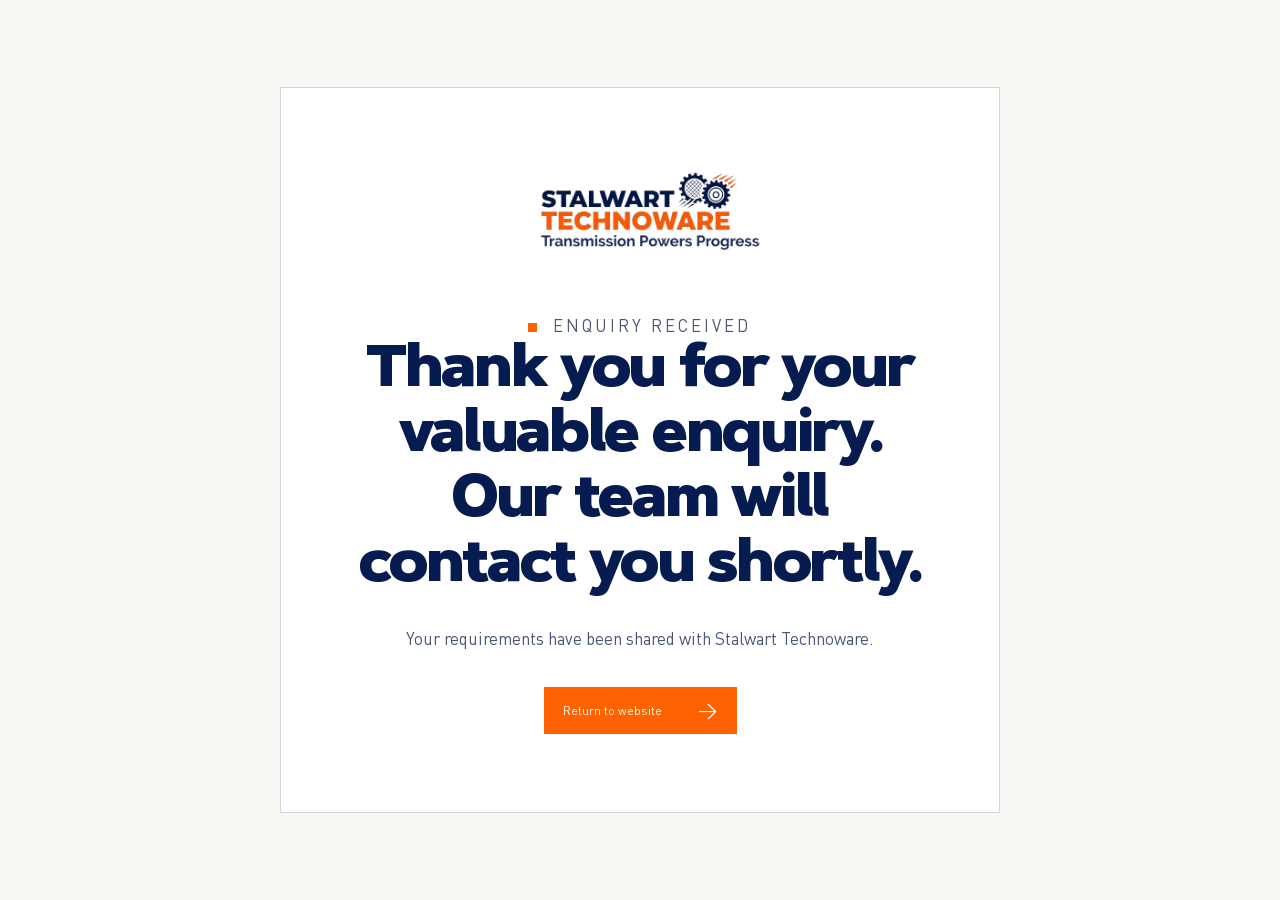
<file: thank-you.html>
<!doctype html>
<html lang="en">
  <head>
    <meta charset="UTF-8" />
    <meta name="viewport" content="width=device-width, initial-scale=1.0" />
    <meta name="robots" content="noindex" />
    <title>Thank You | Stalwart Technoware</title>
    <link rel="stylesheet" href="styles.css" />
    <link rel="stylesheet" href="theme.css" />
  </head>
  <body>
    <main class="thank-you-page">
      <section class="thank-you-card" aria-labelledby="thank-you-title">
        <a class="brand logo" href="index.html" aria-label="Return to Stalwart Technoware home"><img src="assets/stalwart-technoware-logo.png" alt="Stalwart Technoware — Transmission Powers Progress" /></a>
        <p class="eyebrow"><i></i> ENQUIRY RECEIVED</p>
        <h1 id="thank-you-title">Thank you for your valuable enquiry. Our team will contact you shortly.</h1>
        <p>Your requirements have been shared with Stalwart Technoware.</p>
        <a class="button" href="index.html">Return to website <span>→</span></a>
      </section>
    </main>
  </body>
</html>
</file>
<file: styles.css>
:root{--ink:#102828;--green:#0d3b38;--lime:#d8ff62;--paper:#f4f1e9;--muted:#77807b;--line:rgba(16,40,40,.16)}*{box-sizing:border-box}html{scroll-behavior:smooth}body{margin:0;background:var(--paper);color:var(--ink);font-family:Manrope,Arial,sans-serif;overflow-x:hidden}.page-glow{position:absolute;width:48vw;height:48vw;max-width:700px;max-height:700px;right:-20vw;top:-22vw;border-radius:50%;background:#e2ff88;filter:blur(80px);opacity:.55;pointer-events:none}.nav{height:94px;display:flex;justify-content:space-between;align-items:center;padding:0 clamp(24px,6vw,92px);position:relative;z-index:5}.brand{display:flex;align-items:center;gap:10px;color:var(--ink);font-size:10px;font-weight:800;letter-spacing:.13em;line-height:1.15;text-decoration:none}.brand-mark{display:grid;place-items:center;background:var(--ink);color:var(--lime);width:29px;height:29px;font-family:Georgia,serif;font-size:20px;font-style:italic;letter-spacing:0}.nav nav{display:flex;align-items:center;gap:31px}.nav nav>a{color:var(--ink);font-size:12px;font-weight:700;text-decoration:none}.nav-cta{border:1px solid var(--ink);padding:12px 16px;margin-left:11px}.nav-cta b{font-size:15px;margin-left:5px}.menu-toggle{display:none}.hero{min-height:650px;padding:72px clamp(24px,10vw,154px) 85px;display:grid;grid-template-columns:1.05fr .95fr;align-items:center;position:relative}.eyebrow{font:500 10px 'DM Mono',monospace;letter-spacing:.15em;margin:0 0 24px;color:#53605c}.eyebrow i{display:inline-block;width:9px;height:9px;background:var(--lime);margin-right:8px}.hero h1,.intro h2,.section h2,.contact h2{font-size:clamp(48px,6.1vw,88px);letter-spacing:-.07em;line-height:.95;margin:0;font-weight:700}.hero h1 em,.intro h2 em,.section h2 em,.contact h2 em{font-family:Georgia,serif;font-weight:400}.lead{max-width:430px;color:#4a5a55;font-size:16px;line-height:1.75;margin:30px 0}.hero-actions{display:flex;gap:24px;align-items:center}.button{display:inline-flex;gap:36px;align-items:center;background:var(--ink);color:white;padding:16px 19px;text-decoration:none;font-size:12px;font-weight:700}.button span{font-size:19px;line-height:12px}.text-link{font-size:12px;font-weight:800;color:var(--ink);text-decoration:none}.text-link span{font-size:16px;margin-left:7px}.hero-visual{height:440px;position:relative}.orb{position:absolute;border-radius:50%;border:1px solid rgba(16,40,40,.26)}.orb-one{width:330px;height:330px;right:6%;top:12%;background:radial-gradient(circle at 32% 30%,#e7ff99,#b4d953 45%,#547169);box-shadow:inset -26px -36px 70px rgba(10,45,40,.33),25px 38px 40px rgba(40,62,48,.16)}.orb-two{width:108px;height:108px;right:46%;top:4%;background:var(--ink)}.wireframe{position:absolute;inset:0}.node{position:absolute;width:8px;height:8px;border:1px solid var(--ink);background:var(--paper);border-radius:50%}.n1{left:15%;top:18%}.n2{left:39%;top:49%}.n3{left:13%;top:77%}.n4{right:6%;bottom:12%}.line{position:absolute;height:1px;background:var(--ink);transform-origin:left;opacity:.55}.l1{width:170px;left:16%;top:19%;transform:rotate(42deg)}.l2{width:175px;left:15%;top:78%;transform:rotate(-17deg)}.l3{width:138px;left:40%;top:50%;transform:rotate(-35deg)}.visual-label{position:absolute;font:500 9px 'DM Mono',monospace;letter-spacing:.1em;line-height:1.5}.top-label{right:7%;top:0}.bottom-label{left:3%;bottom:0}.bottom-label b{font-size:20px;font-weight:400}.ticker{background:var(--ink);overflow:hidden;color:var(--lime);height:56px;display:flex;align-items:center;white-space:nowrap;font:500 12px 'DM Mono',monospace;letter-spacing:.12em}.ticker div{animation:scroll 25s linear infinite}.ticker span{padding:0 27px;color:white}@keyframes scroll{to{transform:translateX(-35%)}}.section{padding:clamp(80px,10vw,150px) clamp(24px,10vw,154px)}.intro{background:#e8e5dc}.intro-grid{display:grid;grid-template-columns:1.2fr .8fr;gap:80px;align-items:end}.intro h2{font-size:clamp(38px,4.5vw,64px)}.intro-grid p{line-height:1.8;font-size:15px;color:#4d5c58;margin:0 0 25px}.section-heading{display:flex;justify-content:space-between;align-items:end;margin-bottom:58px}.section-heading h2,.approach h2{font-size:clamp(40px,4.6vw,66px)}.section-heading>p{font:500 11px 'DM Mono',monospace;color:#62706b}.service-grid{display:grid;grid-template-columns:repeat(3,1fr);border-top:1px solid var(--line)}.service-card{padding:28px 28px 25px;border-right:1px solid var(--line);min-height:360px;position:relative;transition:.25s}.service-card:first-child{border-left:1px solid var(--line)}.service-card:hover{background:#e8e5dc}.service-card.featured{background:var(--ink);color:white}.number{font:500 10px 'DM Mono',monospace;color:#74827d}.service-icon{font:400 53px Georgia,serif;margin:45px 0 32px;color:var(--ink)}.featured .service-icon{color:var(--lime)}.service-card h3{font-size:23px;line-height:1.1;letter-spacing:-.05em;margin:0 0 16px}.service-card p{color:#64716d;font-size:12px;line-height:1.65;max-width:230px}.featured p{color:#b6c1bd}.service-card>a{position:absolute;bottom:25px;right:25px;color:inherit;text-decoration:none;border:1px solid currentColor;width:31px;height:31px;display:grid;place-items:center}.approach{display:grid;grid-template-columns:.8fr 1.2fr;gap:100px;background:#e8e5dc}.approach ol{list-style:none;margin:0;padding:0;border-top:1px solid var(--line)}.approach li{display:grid;grid-template-columns:70px 1fr;gap:20px;padding:25px 0;border-bottom:1px solid var(--line)}.approach li>span{font:500 11px 'DM Mono',monospace}.approach h3{font-size:20px;letter-spacing:-.04em;margin:0 0 8px}.approach li p{font-size:13px;line-height:1.6;margin:0;color:#64716d;max-width:380px}.contact{background:var(--green);min-height:570px;color:#fff;padding:90px clamp(24px,10vw,154px);position:relative;overflow:hidden}.contact-content{position:relative;z-index:1;width:55%}.light{color:#b8c8bf}.light i{background:var(--lime)}.contact h2{font-size:clamp(48px,6.5vw,90px);margin-bottom:22px}.contact-content>p:not(.eyebrow){max-width:360px;line-height:1.7;font-size:14px;color:#b8c8bf;margin-bottom:28px}.light-button{background:var(--lime);color:var(--ink)}.contact-shape{position:absolute;right:-6%;bottom:-41%;width:650px;height:650px;border:1px solid #6c8982;border-radius:50%;display:grid;place-items:center}.contact-shape div{width:68%;height:68%;border:1px solid #6c8982;border-radius:50%}.contact-shape span{position:absolute;font:italic 240px Georgia,serif;color:var(--lime)}footer{padding:32px clamp(24px,6vw,92px);display:flex;align-items:center;justify-content:space-between}footer p,footer a{font-size:10px;color:#68736f;text-decoration:none}footer div{display:flex;gap:18px}.reveal{animation:rise .8s both}@keyframes rise{from{opacity:0;transform:translateY(18px)}to{opacity:1;transform:none}}@media(max-width:760px){.nav{height:76px}.nav nav{position:absolute;display:none;flex-direction:column;align-items:stretch;background:var(--paper);left:0;right:0;top:76px;padding:24px}.nav nav.open{display:flex}.menu-toggle{display:grid;gap:5px;border:0;background:transparent}.menu-toggle span{display:block;width:25px;height:2px;background:var(--ink)}.hero{grid-template-columns:1fr;padding-top:60px;min-height:0}.hero-visual{height:320px;margin-top:55px}.orb-one{width:250px;height:250px}.intro-grid,.approach{grid-template-columns:1fr;gap:38px}.section-heading{display:block}.section-heading>p{margin-top:20px}.service-grid{grid-template-columns:1fr}.service-card{min-height:285px;border-left:1px solid var(--line);border-bottom:1px solid var(--line)}.service-icon{margin:28px 0 22px}.contact-content{width:100%}.contact-shape{width:420px;height:420px;right:-45%;bottom:-27%}footer{align-items:flex-start;gap:22px;flex-wrap:wrap}footer p{order:3;width:100%}}
</file>
<file: theme.css>
@font-face{font-family:"Artegra Sans";src:url("assets/fonts/ArtegraSans-Regular.woff2") format("woff2");font-weight:400;font-style:normal;font-display:swap}
@font-face{font-family:"Artegra Sans";src:url("assets/fonts/ArtegraSans-Black.woff2") format("woff2");font-weight:800;font-style:normal;font-display:swap}
@font-face{font-family:"DIN Pro";src:url("assets/fonts/FontsFree-Net-DINPro-1.woff2") format("woff2");font-weight:400;font-style:normal;font-display:swap}
:root{--navy:#061b4f;--orange:#ff6200;--paper:#f8f7f3}
body{background:var(--paper);color:var(--navy)}
body,.nav nav>a,.button,.text-link,.eyebrow,.ticker,.service-card h3,.approach h3,footer{font-family:"DIN Pro","DINPro",Arial,sans-serif;font-weight:400}
.hero h1,.intro h2,.section h2,.contact h2{font-family:"Artegra Sans",Arial,sans-serif;font-weight:800;letter-spacing:-.045em}
.hero h1{font-size:clamp(44px,5.3vw,76px);line-height:1.06;letter-spacing:-.02em}
.hero h1 em,.intro h2 em,.section h2 em,.contact h2 em{font-family:inherit;font-style:normal}
.page-glow{background:#ff9b56;opacity:.45}
.nav{height:144px}.brand.logo{gap:0}.brand.logo img{display:block;width:clamp(300px,25vw,400px);height:110px;object-fit:cover;object-position:center 52%}footer .brand.logo img{width:285px;height:100px}
.nav nav>a,.text-link{color:var(--navy)}
.nav nav>a{font-size:15px}.nav-cta{padding:15px 20px}.nav-cta b{font-size:18px}
.nav-cta+.contact-btn{margin-left:0}.motor-assistant-btn{border:0;padding:0}.motor-assistant-btn b{display:inline-block;margin-left:7px;font-size:16px;line-height:1}.contact-btn{background:transparent;border:0;color:var(--navy)!important;padding:0}.contact-btn b{font-size:18px;margin-left:6px}
.nav-cta{border-color:var(--navy)}
.brand-mark{background:var(--navy);color:var(--orange)}
.eyebrow{color:#5c6680;font-size:13px;letter-spacing:.18em}.eyebrow i{background:var(--orange)}
.hero h1,.intro h2,.section h2{color:var(--navy)}
.lead{color:#435170}.button{background:var(--orange);color:#fff}.button:hover{background:#e95500}
.orb{border-color:rgba(6,27,79,.3)}.orb-one{background:radial-gradient(circle at 32% 30%,#ffd3b4,#ff7830 45%,#a6300a);box-shadow:inset -26px -36px 70px rgba(53,11,3,.34),25px 38px 40px rgba(6,27,79,.16)}.orb-two{background:var(--navy)}
.hero-visual,.hero-industrial{background:transparent}.hero-industrial{display:block;width:100%;height:100%;object-fit:contain;object-position:center;mix-blend-mode:multiply}
.node{border-color:var(--navy);background:var(--paper)}.line{background:var(--navy)}
.ticker{background:var(--navy);color:var(--orange)}
.ticker .ticker-track{display:flex;width:max-content;animation:ticker-scroll 22s linear infinite}.ticker-track>span{display:flex;align-items:center;flex:none;white-space:nowrap}.ticker-track i{font-style:normal}.ticker-track b{color:#fff;font-weight:400;margin:0 18px;padding:0}@keyframes ticker-scroll{to{transform:translateX(-50%)}}
.impact{display:grid;grid-template-columns:repeat(4,1fr);background:var(--navy);padding:0 clamp(24px,10vw,154px) 46px;color:#fff}.impact>div{border-left:1px solid rgba(255,255,255,.22);padding:0 28px}.impact>div:first-child{border-left:0;padding-left:0}.impact-value{display:block;color:var(--orange);font-family:"Artegra Sans",Arial,sans-serif;font-size:clamp(36px,4vw,58px);font-weight:800;letter-spacing:-.05em;line-height:1}.impact-value.placeholder{color:#fff}.impact-label{display:block;margin-top:10px;color:#c7cfdf;font-size:11px;letter-spacing:.04em;text-transform:uppercase}@media(max-width:760px){.impact{grid-template-columns:repeat(2,1fr);gap:24px;padding-bottom:34px}.impact>div,.impact>div:first-child{border-left:0;padding:0}.impact>div:nth-child(odd){border-right:1px solid rgba(255,255,255,.22)}}
.intro,.approach{background:#eef1f7}.intro-grid p,.approach li p{color:#4b5875}.section-heading>p{color:#5c6680}
.intro-grid .about-copy{max-width:455px}.intro-grid .about-copy p{margin:0 0 18px;line-height:1.72}.intro-grid .about-copy .about-signoff{margin-top:28px;color:var(--navy);font-weight:700}
.service-card:hover{background:#eef1f7}.service-card.featured{background:var(--navy)}.service-icon{color:var(--navy)}.featured .service-icon{color:var(--orange)}.service-card p{color:#53617e}.featured p{color:#c7cfdf}.number{color:#5d6a85}.service-icon.motor-image{height:82px;margin:28px 0 20px;display:flex;align-items:center}.service-icon.motor-image img{width:142px;height:82px;object-fit:contain;object-position:left center}
.contact{background:var(--navy)}.light{color:#c4ccdd}.light i{background:var(--orange)}.contact-content>p:not(.eyebrow){color:#c4ccdd}.light-button{background:var(--orange);color:#fff}.contact-shape{border-color:#65739a}.contact-shape div{border-color:#65739a}.contact-shape span{color:var(--orange)}
.contact-details{margin:36px 0 0;padding:0;border-top:1px solid rgba(255,255,255,.28);max-width:440px}.contact-details>div{padding:16px 0;border-bottom:1px solid rgba(255,255,255,.28)}.contact-details dt{font-size:12px;font-weight:700;letter-spacing:.08em;text-transform:uppercase;color:var(--orange)}.contact-details dd{margin:7px 0 0;color:#fff;font-size:16px}.contact-details dd a{color:#fff;text-decoration:none}
.contact-watermark{position:absolute;right:-4%;bottom:-15%;width:min(60vw,740px);aspect-ratio:1.5;pointer-events:none}.contact-watermark img{position:absolute;inset:0;width:100%;height:100%;object-fit:contain}.contact-watermark .industrial-bg{opacity:.55}.contact-watermark .gear-fg{opacity:.9}
footer p,footer a{color:#5d6982}
.thank-you-page{min-height:100svh;display:grid;place-items:center;padding:32px;background:var(--paper)}.thank-you-card{width:min(100%,720px);padding:clamp(36px,7vw,78px);border:1px solid rgba(6,27,79,.18);background:#fff;text-align:center}.thank-you-card .brand.logo{justify-content:center;margin:0 auto 46px}.thank-you-card .brand.logo img{width:min(100%,350px);height:100px;object-fit:cover;object-position:center 52%}.thank-you-card h1{margin:0;color:var(--navy);font-family:"Artegra Sans",Arial,sans-serif;font-size:clamp(34px,5vw,58px);line-height:1.12;letter-spacing:-.04em}.thank-you-card p{max-width:490px;margin:25px auto 0;color:#4b5875;font-size:17px;line-height:1.65}.thank-you-card .button{margin-top:34px}
@media(max-width:760px){.nav{height:120px}.logo img{width:clamp(220px,70vw,275px);height:88px}footer .brand.logo img{width:220px;height:84px}.nav nav{top:120px;background:var(--paper)}}
@media(max-width:760px){.nav{padding-inline:16px}.brand.logo img{width:min(58vw,220px);height:78px}.nav nav{max-width:100vw}.hero,.section,.contact,footer{max-width:100%}.map-panel,.map-panel iframe{max-width:100%}}
</file>
<file: products.css>
.product-grid{grid-template-columns:repeat(4,1fr)}
.product-card .number{display:none}
.product-card{min-height:265px;border-bottom:1px solid var(--line)}
.product-card h3{margin:15px 0 0}
.product-logo{height:95px;margin:28px 0 10px;display:flex;align-items:center}
.product-logo img{width:128px;max-height:82px;object-fit:contain;object-position:left center}
.product-logo.lubi-logo img{width:145px}
.product-logo.gm-logo img{width:158px;max-height:92px}
.product-logo.washington-logo img{width:150px;max-height:88px}
.product-icon{height:95px;margin:28px 0 10px;display:flex;align-items:center;color:var(--navy)}
.product-icon svg{width:82px;height:82px;fill:none;stroke:currentColor;stroke-width:4;stroke-linecap:round;stroke-linejoin:round}
@media(max-width:900px){.product-grid{grid-template-columns:repeat(2,1fr)}.product-card{border-left:1px solid var(--line)!important}}
@media(max-width:520px){.product-grid{grid-template-columns:1fr}.product-card{min-height:230px}}
.product-card-link{color:var(--navy);text-decoration:none;cursor:pointer}.product-card-link:hover{background:#eef1f7}.product-action{display:block;margin-top:15px;color:var(--orange);font-size:11px;font-weight:700;letter-spacing:.08em;text-transform:uppercase}.lhp-range{background:#eef1f7}.range-intro{align-self:end;color:#4b5875;font-size:13px;line-height:1.7}.range-grid{display:grid;grid-template-columns:repeat(3,1fr);border-top:1px solid var(--line)}.range-card{min-height:210px;padding:27px;border-right:1px solid var(--line);border-bottom:1px solid var(--line)}.range-card:nth-child(3n+1){border-left:1px solid var(--line)}.range-card h3{margin:0 0 6px;font-family:"Artegra Sans",Arial,sans-serif;font-size:20px;letter-spacing:-.04em}.range-card>span{display:block;min-height:37px;color:#5c6680;font-size:11px;line-height:1.45}.range-card dl{margin:25px 0 0}.range-card dl>div{display:flex;justify-content:space-between;gap:10px;margin-top:7px}.range-card dt{color:#5c6680;font-size:10px;letter-spacing:.08em;text-transform:uppercase}.range-card dd{margin:0;color:var(--navy);font-size:11px;font-weight:700;text-align:right}@media(max-width:900px){.range-grid{grid-template-columns:repeat(2,1fr)}.range-card:nth-child(3n+1){border-left:0}.range-card:nth-child(odd){border-left:1px solid var(--line)}}@media(max-width:520px){.range-grid{grid-template-columns:1fr}.range-card:nth-child(n){border-left:1px solid var(--line)}}
.product-card-link{appearance:none;width:100%;border:0;background:transparent;text-align:left;font:inherit}.product-card-link[aria-expanded="true"]{background:#eef1f7}.product-info-panels{margin-top:24px}.product-info-panel{padding:30px;border:1px solid var(--line);background:#fff}.product-info-panel>h3{margin:0 0 22px;color:var(--navy);font-family:"Artegra Sans",Arial,sans-serif;font-size:26px}.product-info-panel>div{display:grid;grid-template-columns:repeat(3,1fr);gap:0;border-top:1px solid var(--line)}.product-info-panel section{padding:20px;border-right:1px solid var(--line)}.product-info-panel section:last-child{border-right:0}.product-info-panel h4{margin:0 0 10px;color:var(--orange);font-size:11px;letter-spacing:.1em;text-transform:uppercase}.product-info-panel p{margin:0;color:#5c6680;font-size:13px;line-height:1.65}@media(max-width:760px){.product-info-panel{padding:22px}.product-info-panel>div{grid-template-columns:1fr}.product-info-panel section,.product-info-panel section:last-child{padding:16px 0;border-right:0;border-bottom:1px solid var(--line)}.product-info-panel section:last-child{border-bottom:0}}
.lhp-product-card{position:relative;appearance:none;width:100%;background:transparent;text-align:left;font:inherit;cursor:pointer}.lhp-product-card b{display:block;margin-top:18px;color:var(--orange);font-size:10px;letter-spacing:.08em;text-transform:uppercase}.lhp-product-card[aria-expanded="true"]{background:#e5eaf4}.lhp-product-detail{margin-top:28px;padding:34px;border:1px solid var(--line);background:#fff}.lhp-product-detail header{margin-bottom:28px}.lhp-product-detail h3{margin:0;color:var(--navy);font-family:"Artegra Sans",Arial,sans-serif;font-size:clamp(30px,3vw,45px);line-height:1.08;letter-spacing:-.04em}.lhp-detail-content{display:grid;grid-template-columns:.9fr 1.15fr 1fr;border-top:1px solid var(--line)}.lhp-detail-content section{padding:24px;border-right:1px solid var(--line)}.lhp-detail-content section:last-child{border-right:0}.lhp-detail-content h4{margin:0 0 13px;color:var(--orange);font-size:11px;letter-spacing:.1em;text-transform:uppercase}.lhp-detail-content p{margin:0;color:#4b5875;font-size:13px;line-height:1.7}.specification-list{margin:0}.specification-list>div{display:grid;grid-template-columns:105px 1fr;gap:12px;padding:8px 0;border-top:1px solid rgba(6,27,79,.12)}.specification-list>div:first-child{border-top:0}.specification-list dt{color:#5c6680;font-size:10px;letter-spacing:.06em;text-transform:uppercase}.specification-list dd{margin:0;color:var(--navy);font-size:12px;line-height:1.45}.lhp-applications ul{columns:2;gap:20px;margin:0;padding-left:18px;color:#4b5875}.lhp-applications li{break-inside:avoid;margin:0 0 8px;font-size:12px;line-height:1.35}@media(max-width:900px){.lhp-detail-content{grid-template-columns:1fr}.lhp-detail-content section,.lhp-detail-content section:last-child{border-right:0;border-bottom:1px solid var(--line)}.lhp-detail-content section:last-child{border-bottom:0}}@media(max-width:520px){.lhp-product-detail{padding:22px}.specification-list>div{grid-template-columns:1fr;gap:3px}.lhp-applications ul{columns:1}}
.lhp-product-card,.lhp-image-card{position:relative;padding-right:27px}.lhp-product-card h3,.lhp-product-card>span,.lhp-image-card h3,.lhp-image-card>span{max-width:calc(100% - 132px)}.lhp-product-image{position:absolute;top:10px;right:12px;width:118px;height:72px;display:flex;align-items:center;justify-content:center;pointer-events:none;background:transparent}.lhp-product-image img,.product-logo img{width:100%;height:100%;object-fit:contain;object-position:center;background:transparent;box-shadow:none;filter:none;mix-blend-mode:normal}
.gear-range{background:var(--navy);color:#fff}.gear-range .eyebrow{color:#c4ccdd}.gear-range .section-heading h2{color:#fff}.gear-range .range-intro{color:#c4ccdd}.gear-range .range-card{border-color:rgba(255,255,255,.25)}.gear-range .range-card h3,.gear-range .range-card dd{color:#fff}.gear-range .range-card>span,.gear-range .range-card dt{color:#c4ccdd}
@media(max-width:760px){.product-logo img{object-position:left center}}
.gear-range .lhp-image-card{padding-right:34px}.gear-range .lhp-image-card h3,.gear-range .lhp-image-card>span{max-width:calc(100% - 154px)}.gear-range .lhp-product-image{top:7px;right:10px;width:142px;height:96px}
.drive-diagram{display:grid;grid-template-columns:.75fr 1.25fr;align-items:center;gap:28px;margin:0 0 44px;padding:30px;border:1px solid rgba(255,255,255,.25);background:rgba(255,255,255,.04)}.diagram-copy span{color:var(--orange);font-size:11px;font-weight:700;letter-spacing:.12em}.diagram-copy h3{margin:12px 0;color:#fff;font-family:"Artegra Sans",Arial,sans-serif;font-size:28px;line-height:1.16;letter-spacing:-.04em}.diagram-copy small{color:#c4ccdd;font-size:11px}.drive-diagram svg{width:100%;height:auto;color:#fff}.motor-unit rect,.motor-unit path,.motor-unit circle,.shaft path,.gearbox rect,.gearbox path,.gear circle,.gear path,.output path,.output rect{fill:none;stroke:currentColor;stroke-width:5;stroke-linejoin:round}.gear{transform-box:fill-box;transform-origin:center;animation:gear-spin 7s linear infinite}.gear-two{animation-direction:reverse;animation-duration:5.4s}.flow-arrows{color:var(--orange);stroke:currentColor;stroke-width:3;stroke-dasharray:10 10;animation:flow-move 1.1s linear infinite}.diagram-labels{fill:#c4ccdd;font:700 10px "DIN Pro",Arial,sans-serif;letter-spacing:1.2px}@keyframes gear-spin{to{transform:rotate(360deg)}}@keyframes flow-move{to{stroke-dashoffset:-20}}@media(max-width:760px){.drive-diagram{grid-template-columns:1fr;padding:22px;margin-bottom:30px}.diagram-copy h3{font-size:24px}}@media(prefers-reduced-motion:reduce){.gear,.flow-arrows{animation:none}}
.gear-motor-diagram{display:none}
.welding-range{background:#fff7ef}.single-product-grid{grid-template-columns:minmax(240px,1fr)}.single-product-grid .range-card{border-left:1px solid var(--line)}
.welding-product{min-height:0}.welding-specs-layout{display:grid;grid-template-columns:minmax(0,780px) minmax(150px,1fr);gap:42px;align-items:start}.welding-product .welding-specs{margin-top:25px;max-width:780px}.welding-product .welding-specs>div{display:grid;grid-template-columns:125px 1fr;gap:20px;margin:0;padding:12px 0;border-top:1px solid var(--line)}.welding-product .welding-specs dd{text-align:left;font-weight:400;line-height:1.5}.welding-brand-mark{display:flex;justify-content:flex-end;align-items:flex-start;padding-top:28px}.welding-brand-mark img{width:min(100%,190px);height:100px;object-fit:contain;object-position:right top;mix-blend-mode:multiply}@media(max-width:680px){.welding-specs-layout{grid-template-columns:1fr;gap:0}.welding-brand-mark{justify-content:flex-start;padding-top:22px}.welding-brand-mark img{object-position:left top}}@media(max-width:520px){.welding-product .welding-specs>div{grid-template-columns:1fr;gap:5px}}
.testimonials{background:#f8f7f3}.testimonial-grid{display:grid;grid-template-columns:repeat(3,1fr);border-top:1px solid var(--line)}.testimonial-card{display:flex;min-height:290px;flex-direction:column;padding:28px;border-right:1px solid var(--line);border-bottom:1px solid var(--line)}.testimonial-card:first-child{border-left:1px solid var(--line)}.testimonial-card>span{font-size:11px;color:#5c6680}.testimonial-card blockquote{margin:38px 0 auto;font-family:"Artegra Sans",Arial,sans-serif;font-size:21px;line-height:1.35;letter-spacing:-.035em;color:var(--navy)}.testimonial-card footer{display:block;padding:17px 0 0;border-top:1px solid var(--line)}.testimonial-card footer strong,.testimonial-card footer small{display:block}.testimonial-card footer strong{font-size:12px;color:var(--navy)}.testimonial-card footer small{margin-top:5px;font-size:10px;letter-spacing:.06em;text-transform:uppercase;color:#5c6680}@media(max-width:760px){.testimonial-grid{grid-template-columns:1fr}.testimonial-card,.testimonial-card:first-child{border-left:1px solid var(--line)}}
.customer-form{background:#fff0e3}.enquiry-form{position:relative;display:grid;grid-template-columns:repeat(2,1fr);gap:22px;padding:34px;border:1px solid var(--line);background:#fff}.form-field{display:flex;flex-direction:column;gap:9px}.form-field-wide,.form-actions{grid-column:1/-1}.form-field label{color:var(--navy);font-size:12px;font-weight:700}.form-field label b{color:var(--orange)}.form-field input,.form-field textarea{width:100%;border:1px solid rgba(6,27,79,.25);border-radius:0;background:#fffdf9;color:var(--navy);font:400 15px "DIN Pro",Arial,sans-serif;padding:13px 14px;outline:0}.form-field textarea{resize:vertical;min-height:126px}.form-field input:focus,.form-field textarea:focus{border-color:var(--orange);box-shadow:0 0 0 4px rgba(255,98,0,.12)}.form-actions{display:flex;flex-wrap:wrap;gap:12px;margin-top:8px}.form-reset,.form-cancel{border:1px solid var(--navy);background:transparent;color:var(--navy);padding:14px 20px;font:700 12px "DIN Pro",Arial,sans-serif;cursor:pointer}.enquiry-thank-you{position:absolute;inset:0;z-index:2;display:grid;place-content:center;padding:28px;text-align:center;pointer-events:none;opacity:0;visibility:hidden;transition:opacity .25s ease,visibility .25s ease;background:#fff;color:var(--navy)}.enquiry-thank-you p{margin:0;font-family:"Artegra Sans",Arial,sans-serif;font-size:clamp(27px,3vw,47px);line-height:1.1;letter-spacing:-.045em}.enquiry-thank-you span{display:block;margin-top:14px;font-size:clamp(16px,1.45vw,21px);font-weight:700}.enquiry-form.is-showing-success>*:not(.enquiry-thank-you){opacity:0;visibility:hidden;transition:opacity .2s ease,visibility .2s ease}.enquiry-form.is-showing-success>.enquiry-thank-you{opacity:1;visibility:visible}@media(max-width:640px){.enquiry-form{grid-template-columns:1fr;padding:22px}.form-field-wide,.form-actions{grid-column:auto}}
.motor-finder{background:#fff7ef}.finder-form{position:relative;display:grid;grid-template-columns:repeat(2,1fr);gap:22px;padding:34px;border:1px solid var(--line);background:#fff}.form-field select{width:100%;border:1px solid rgba(6,27,79,.25);border-radius:0;background:#fffdf9;color:var(--navy);font:400 15px "DIN Pro",Arial,sans-serif;padding:13px 42px 13px 14px;outline:0}.form-field select:focus{border-color:var(--orange);box-shadow:0 0 0 4px rgba(255,98,0,.12)}.finder-thank-you{position:absolute;inset:0;z-index:2;display:grid;place-content:center;padding:28px;text-align:center;pointer-events:none;opacity:0;visibility:hidden;transition:opacity .25s ease,visibility .25s ease;background:#fff;color:var(--navy)}.finder-thank-you p{margin:0;font-family:"Artegra Sans",Arial,sans-serif;font-size:clamp(27px,3vw,47px);line-height:1.1;letter-spacing:-.045em}.finder-thank-you span{display:block;margin-top:14px;font-size:clamp(16px,1.45vw,21px);font-weight:700}.finder-form.is-showing-success>*:not(.finder-thank-you){opacity:0;visibility:hidden;transition:opacity .2s ease,visibility .2s ease}.finder-form.is-showing-success>.finder-thank-you{opacity:1;visibility:visible}@media(max-width:640px){.finder-form{grid-template-columns:1fr;padding:22px}}
.unit-input{position:relative}.unit-input input{padding-right:78px}.unit-input span{position:absolute;right:14px;top:50%;transform:translateY(-50%);color:#5c6680;font-size:12px;font-weight:700;pointer-events:none}
.range-brand-logo{align-self:end;display:flex;justify-content:flex-end;align-items:center;width:210px;height:88px}.range-brand-logo img{width:100%;height:100%;object-fit:contain;object-position:right center}.product-card h3{white-space:nowrap;font-size:clamp(15px,1.45vw,21px);letter-spacing:-.045em}@media(max-width:520px){.range-brand-logo{justify-content:flex-start;width:180px;height:72px;margin-top:22px}.product-card h3{font-size:20px}}
</file>
<file: page-colors.css>
:root{--paper:#fff7ef}
body{background:var(--paper)}
.page-glow{background:#ffc7a2;opacity:.62}
.gear-range,.contact{background:#fff0e3;color:var(--navy)}
.ticker{background:var(--orange);color:var(--navy);border-block:1px solid rgba(6,27,79,.14)}.ticker .ticker-track b{color:#fff}.impact{background:var(--navy);color:#fff;padding-top:24px}.impact>div{border-color:rgba(255,255,255,.22)}.impact-value,.impact-value.placeholder{color:var(--orange)}.impact-label{color:#c7cfdf}@media(max-width:760px){.impact>div:nth-child(odd){border-color:rgba(255,255,255,.22)}}
.gear-range .eyebrow,.gear-range .range-intro,.contact .light,.contact-content>p:not(.eyebrow){color:#5c6680}
.gear-range .section-heading h2,.gear-range .range-card h3,.gear-range .range-card dd,.contact h2{color:var(--navy)}
.gear-range .range-card,.gear-range .range-grid,.contact-details,.contact-details>div{border-color:rgba(6,27,79,.18)}
.gear-range .range-card>span,.gear-range .range-card dt{color:#5c6680}
.gear-range .drive-diagram{border-color:rgba(6,27,79,.18);background:rgba(255,255,255,.62)}.gear-range .diagram-copy h3{color:var(--navy)}.gear-range .diagram-copy small,.gear-range .diagram-labels{color:#5c6680;fill:#5c6680}.gear-range .drive-diagram svg{color:var(--navy)}
.contact-details dt{color:var(--orange)}.contact-details dd,.contact-details dd a{color:var(--navy)}
.contact-watermark{opacity:.48}
.map-panel{position:absolute;z-index:2;right:clamp(24px,8vw,130px);top:190px;width:min(37vw,500px);background:#fff;border:1px solid rgba(6,27,79,.18);box-shadow:0 18px 45px rgba(6,27,79,.12)}.map-panel h3{margin:0;padding:14px 16px;color:var(--navy);font-family:"Artegra Sans",Arial,sans-serif;font-size:20px;letter-spacing:-.03em}.map-panel iframe{display:block;width:100%;height:300px;border:0}.map-panel a{display:block;padding:13px 16px;color:var(--navy);font-size:12px;font-weight:700;text-decoration:none}@media(max-width:900px){.contact{padding-bottom:60px}.contact-content{width:100%}.map-panel{position:relative;right:auto;top:auto;width:100%;margin:45px 0 0}.map-panel iframe{height:280px}}
.section{padding-top:clamp(42px,5vw,70px);padding-bottom:clamp(42px,5vw,70px)}.contact{padding-top:56px;padding-bottom:56px}@media(max-width:760px){.section{padding-top:38px;padding-bottom:38px}.contact{padding-top:44px;padding-bottom:44px}}
html,body{width:100%;max-width:100%;overflow-x:clip}@media(max-width:760px){main,header,footer,.hero,.section,.contact,.intro-grid,.section-heading,.service-grid,.product-grid,.range-grid,.testimonial-grid,.enquiry-form,.finder-form{min-width:0;max-width:100%}.hero-copy,.about-copy,.range-intro,.contact-content{min-width:0}.ticker{max-width:100vw}}
@media(max-width:760px){html,body{overflow-x:hidden!important}.contact-details dd,.contact-details dd a,.range-card dd,.form-field input,.form-field textarea{overflow-wrap:anywhere;word-break:break-word}}
.hero h1,.intro h2,.section h2,.contact h2{line-height:1.12;letter-spacing:-.025em}.section-heading{margin-bottom:32px}.intro>.eyebrow{margin-bottom:14px}.service-card h3,.range-card h3{line-height:1.24}.services{padding-bottom:36px}.motor-finder{padding-top:36px}@media(max-width:760px){.section-heading{margin-bottom:24px}}
.hero h1{font-size:clamp(42px,4.9vw,70px)}.intro h2,.section-heading h2{font-size:clamp(36px,4.2vw,58px)}.contact h2{font-size:clamp(42px,5.5vw,76px)}.contact-heading-strong{font-size:.78em}
.lead{font-size:17px}.intro-grid p{font-size:16px}.eyebrow{font-size:14px}.section-heading>p,.range-intro{font-size:14px}.range-card>span{font-size:13px}.range-card dt{font-size:11px}.range-card dd{font-size:13px}.impact-label{font-size:12px}.contact-content>p:not(.eyebrow){font-size:16px}.contact-details dt{font-size:13px}.contact-details dd{font-size:17px}.form-field label{font-size:13px}.form-field input,.form-field textarea,.form-field select{font-size:16px}
@media(min-width:901px){.intro.section,.motor-finder.section,.customer-form.section{box-sizing:border-box;min-height:100svh;display:flex;flex-direction:column;justify-content:center}.contact{min-height:100svh;padding-top:50px;padding-bottom:42px}.contact h2{margin-bottom:14px}.contact-content>p:not(.eyebrow){margin:0 0 16px;line-height:1.5}.contact-details{display:grid;grid-template-columns:repeat(2,minmax(0,1fr));column-gap:28px;margin-top:22px;max-width:560px}.contact-details>div{padding:10px 0}.contact-details>div:nth-child(2){grid-column:1/-1}.contact-details dt{font-size:11px}.contact-details dd{margin-top:4px;font-size:14px;line-height:1.35}.map-panel{top:55px}.map-panel iframe{height:260px}}
</file>
<file: theme-toggle.css>
.theme-toggle{display:grid;place-items:center;width:auto;height:auto;padding:0;border:0;background:transparent;color:var(--navy);font-size:21px;cursor:pointer}.theme-toggle .theme-moon{display:none}
.lhp-product-image img,.product-logo img{transform:translateY(var(--product-parallax-y,0));transition:transform .24s ease-out}
.nav>.brand.logo{transform:translateY(9px)}
footer{padding:16px clamp(100px,8vw,120px) 16px clamp(20px,4vw,64px);gap:14px}footer .brand.logo img{width:205px;height:68px}footer div{gap:12px}
footer .developer-credit{display:inline-block;margin-top:4px;font-size:9px;letter-spacing:.02em;opacity:.78;text-decoration:none}
@media(hover:hover){.button,.nav-cta,.contact-btn,.theme-toggle,.nav nav>a,.product-card-link{transition:transform .2s ease,box-shadow .2s ease,background-color .2s ease,color .2s ease}.button:hover,.contact-btn:hover{transform:translateY(-2px);box-shadow:0 0 0 4px rgba(255,98,0,.15),0 12px 28px rgba(255,98,0,.34)}.nav-cta:hover,.theme-toggle:hover{transform:translateY(-2px);box-shadow:0 0 0 4px rgba(255,98,0,.12),0 10px 24px rgba(255,98,0,.25)}.nav nav>a:not(.nav-cta):not(.contact-btn):hover{color:var(--orange);text-shadow:0 0 16px rgba(255,98,0,.55)}.product-card-link:hover{transform:translateY(-3px);box-shadow:0 14px 28px rgba(255,98,0,.2)}}
html[data-theme="dark"]{color-scheme:dark;--paper:#071525;--line:rgba(234,241,255,.2)}
html[data-theme="dark"] body{background:#071525;color:#eef3ff}
html[data-theme="dark"] .page-glow{background:#061b4f;opacity:.46}
html[data-theme="dark"] .nav nav>a,html[data-theme="dark"] .text-link{color:#eef3ff}
html[data-theme="dark"] .nav .contact-btn{color:#fff!important}
html[data-theme="dark"] .brand.logo img{filter:brightness(0) invert(1)}
html[data-theme="dark"] .product-logo.gm-logo img{filter:brightness(0) invert(1)}
html[data-theme="dark"] .nav-cta,html[data-theme="dark"] .theme-toggle{border-color:#eef3ff;color:#eef3ff}
html[data-theme="dark"] .nav .menu-toggle span{background:#fff!important}
.nav nav{gap:20px}
.nav{position:sticky;top:0;z-index:50;background:var(--paper)}
.nav{height:112px}.brand.logo img{height:88px}
/* Desktop sections remain full-bleed, with compact side gutters so the
   working content makes use of the available screen width. */
@media(min-width:761px){
  .nav,.hero,.section,.impact,.contact,footer{width:100%;max-width:none;margin-inline:0}
  .nav{padding-left:clamp(18px,2vw,34px);padding-right:clamp(32px,5vw,88px)}
  .hero,.section,.impact,.contact{padding-inline:clamp(32px,5vw,88px)}
}
@media(max-width:760px){.nav{height:96px}.brand.logo img{height:64px}.nav nav{top:96px}}
.impact.is-scroll-ready>div{opacity:0;transform:translateY(34px);transition:opacity .55s ease,transform .55s cubic-bezier(.2,.75,.25,1)}.impact.is-scroll-ready.is-revealed>div{opacity:1;transform:none}.impact.is-scroll-ready.is-revealed>div:nth-child(2){transition-delay:.12s}.impact.is-scroll-ready.is-revealed>div:nth-child(3){transition-delay:.24s}.impact.is-scroll-ready.is-revealed>div:nth-child(4){transition-delay:.36s}@media(prefers-reduced-motion:reduce){.impact.is-scroll-ready>div{opacity:1;transform:none;transition:none}}

.ticker{height:48px}
.ticker .ticker-track>span{padding-inline:0!important}
html[data-theme="dark"] .theme-toggle .theme-sun{display:none}html[data-theme="dark"] .theme-toggle .theme-moon{display:block}
html[data-theme="dark"] .hero h1,html[data-theme="dark"] .intro h2,html[data-theme="dark"] .section h2{color:#f4f7ff}
html[data-theme="dark"] .lead,html[data-theme="dark"] .eyebrow,html[data-theme="dark"] .section-heading>p{color:#b8c6e3}
html[data-theme="dark"] .intro,html[data-theme="dark"] .lhp-range,html[data-theme="dark"] .compact-range,html[data-theme="dark"] .welding-range,html[data-theme="dark"] .testimonials{background:#0d2148}
html[data-theme="dark"] .customer-form,html[data-theme="dark"] .enquiry-form{background:#0d2148}
html[data-theme="dark"] .motor-finder,html[data-theme="dark"] .finder-form{background:#0d2148}
html[data-theme="dark"] .form-field label,html[data-theme="dark"] .form-field input,html[data-theme="dark"] .form-field textarea,html[data-theme="dark"] .form-reset,html[data-theme="dark"] .form-cancel{color:#f4f7ff}
html[data-theme="dark"] .form-field input,html[data-theme="dark"] .form-field textarea{background:#091a38;border-color:rgba(234,241,255,.25)}
html[data-theme="dark"] .form-field select{background:#091a38;border-color:rgba(234,241,255,.25);color:#f4f7ff}
html[data-theme="dark"] .unit-input span{color:#b8c6e3}
html[data-theme="dark"] .form-reset,html[data-theme="dark"] .form-cancel{border-color:#eef3ff}
html[data-theme="dark"] .intro-grid p,html[data-theme="dark"] .about-signoff{color:#d2dcf1!important}
html[data-theme="dark"] .service-card:hover,html[data-theme="dark"] .product-card-link:hover{background:#102b5d}
html[data-theme="dark"] .service-icon,html[data-theme="dark"] .product-icon,html[data-theme="dark"] .product-card-link,html[data-theme="dark"] .range-card h3,html[data-theme="dark"] .range-card dd{color:#f4f7ff}
html[data-theme="dark"] .service-card p,html[data-theme="dark"] .range-card>span,html[data-theme="dark"] .range-card dt,html[data-theme="dark"] .range-intro{color:#b8c6e3}
html[data-theme="dark"] .gear-range,html[data-theme="dark"] .contact{background:#091a38;color:#f4f7ff}
html[data-theme="dark"] .gear-range .section-heading h2,html[data-theme="dark"] .contact h2,html[data-theme="dark"] .gear-range .range-card h3,html[data-theme="dark"] .gear-range .range-card dd{color:#f4f7ff}
html[data-theme="dark"] .gear-range .eyebrow,html[data-theme="dark"] .gear-range .range-intro,html[data-theme="dark"] .gear-range .range-card>span,html[data-theme="dark"] .gear-range .range-card dt,html[data-theme="dark"] .contact .light,html[data-theme="dark"] .contact-content>p:not(.eyebrow){color:#b8c6e3}
html[data-theme="dark"] .gear-range .drive-diagram{border-color:rgba(234,241,255,.25);background:rgba(255,255,255,.04)}html[data-theme="dark"] .gear-range .diagram-copy h3{color:#fff}html[data-theme="dark"] .gear-range .diagram-copy small,html[data-theme="dark"] .gear-range .diagram-labels{color:#c4ccdd;fill:#c4ccdd}html[data-theme="dark"] .gear-range .drive-diagram svg{color:#fff}
html[data-theme="dark"] .contact-details,html[data-theme="dark"] .contact-details>div{border-color:rgba(234,241,255,.2)}
html[data-theme="dark"] .contact-details dd,html[data-theme="dark"] .contact-details dd a{color:#f4f7ff}
html[data-theme="dark"] footer p,html[data-theme="dark"] footer a{color:#b8c6e3}
@media(max-width:760px){.theme-toggle{width:auto;height:auto}.nav nav .theme-toggle{margin-top:6px}}
@media(max-width:760px),(prefers-reduced-motion:reduce){.lhp-product-image img,.product-logo img{transform:none;transition:none}}
@media(max-width:760px){.nav>.brand.logo{transform:translateY(7px)}footer{padding:13px 84px 13px 16px;gap:12px}footer .brand.logo img{width:168px;height:56px}footer p{margin:0}}
</file>
<file: hero-factory.css>
.hero{isolation:isolate;overflow:hidden}
.hero-visual{position:absolute!important;inset:0!important;z-index:0;height:auto!important;margin:0!important;overflow:hidden;animation:none!important}
.hero-industrial{position:absolute!important;inset:0!important;width:100%!important;height:100%!important;object-fit:cover!important;object-position:center bottom!important;mix-blend-mode:multiply;opacity:.4!important}
.hero-copy{position:relative;z-index:2}
.hero-copy::before{position:absolute;z-index:0;inset:-28px -38px;content:"";border-radius:28px;background:rgba(255,252,248,.84);box-shadow:0 14px 45px rgba(255,247,239,.38);backdrop-filter:blur(14px);-webkit-backdrop-filter:blur(14px)}
.hero-copy>*{position:relative;z-index:1}
html[data-theme="dark"] .hero-industrial{mix-blend-mode:screen;opacity:.24!important;filter:grayscale(1) brightness(1.45)}
html[data-theme="dark"] .hero-copy::before{background:rgba(7,21,37,.54)}
@media(max-width:760px){.hero-industrial{object-position:62% bottom!important;opacity:.28!important}.hero-copy::before{inset:-20px -12px;border-radius:20px}}
</file>
<file: brochure.css>
.brochure-btn{border:0;padding:0}.brochure-btn b{font-size:18px;margin-left:6px}
html[data-theme="dark"] .brochure-btn{border-color:#eef3ff}
@media(hover:hover){.brochure-btn{transition:transform .2s ease,box-shadow .2s ease,color .2s ease}.brochure-btn:hover{color:var(--orange)!important;transform:translateY(-2px);box-shadow:0 0 0 4px rgba(255,98,0,.12),0 10px 24px rgba(255,98,0,.25)}}
.whatsapp-chat{position:fixed;z-index:10;right:24px;bottom:24px;display:grid;place-items:center;width:52px;height:52px;background:#25d366;color:#07351c;border-radius:50%;text-decoration:none;box-shadow:0 12px 28px rgba(37,211,102,.3)}.whatsapp-chat span{display:none}.whatsapp-chat svg{width:25px;height:25px}.whatsapp-chat:hover{transform:translateY(-2px);box-shadow:0 0 0 5px rgba(37,211,102,.16),0 14px 30px rgba(37,211,102,.4)}@media(max-width:520px){.whatsapp-chat{right:16px;bottom:16px;width:50px;height:50px}}
.back-to-top{position:fixed;z-index:10;right:28px;bottom:90px;display:grid;place-items:center;width:44px;height:44px;border:1px solid rgba(8,38,84,.28);border-radius:50%;background:var(--paper);color:var(--navy);font:400 24px/1 Arial,sans-serif;text-decoration:none;box-shadow:0 8px 22px rgba(8,38,84,.12);transition:transform .2s ease,box-shadow .2s ease,color .2s ease}.back-to-top:hover{color:var(--orange);transform:translateY(-3px);box-shadow:0 0 0 5px rgba(255,98,0,.12),0 12px 26px rgba(8,38,84,.18)}html[data-theme="dark"] .back-to-top{background:#122951;border-color:rgba(238,243,255,.25);color:#eef3ff}@media(max-width:520px){.back-to-top{right:19px;bottom:78px;width:42px;height:42px}}
.social-links{align-items:center}.social-link{display:grid;place-items:center;width:34px;height:34px;border:1px solid rgba(6,27,79,.28);border-radius:50%;color:var(--navy);transition:color .2s ease,background-color .2s ease,transform .2s ease}.social-link svg{width:17px;height:17px}.social-link:hover{background:var(--orange);border-color:var(--orange);color:#fff;transform:translateY(-2px)}
.back-to-top{opacity:0;visibility:hidden;pointer-events:none;transform:translateY(10px);transition:opacity .22s ease,visibility .22s ease,transform .22s ease,box-shadow .2s ease,color .2s ease}.back-to-top.is-visible{opacity:1;visibility:visible;pointer-events:auto;transform:none}.back-to-top.is-visible:hover{transform:translateY(-3px)}
.whatsapp-chat,.back-to-top{z-index:999!important}@media(max-width:760px){.whatsapp-chat{right:16px;bottom:calc(16px + env(safe-area-inset-bottom))}.back-to-top{right:19px;bottom:calc(78px + env(safe-area-inset-bottom));display:grid!important}}
body.intro-pending .whatsapp-chat,body.intro-pending .back-to-top{opacity:0!important;visibility:hidden!important;pointer-events:none!important}
/* Keep the mobile canvas within the visible viewport and anchor floating controls
   to its right edge. This avoids sideways scrolling on iOS. */
@media(max-width:760px){
  html,body{width:100%;max-width:100%;overflow-x:hidden!important;overscroll-behavior-x:none;touch-action:pan-y}
  body{position:relative;min-width:0}
  .page-glow{display:none}
  main,footer{width:100%;max-width:100%;min-width:0;overflow-x:hidden}
  header,.nav{width:100%;max-width:100%;min-width:0;overflow:visible}
  body:not(.intro-pending) .whatsapp-chat{position:fixed!important;z-index:2147483647!important;left:auto!important;right:16px!important;bottom:16px!important;display:grid!important;opacity:1!important;visibility:visible!important;pointer-events:auto!important;transform:translateZ(0)}
  body:not(.intro-pending) .back-to-top.is-visible{position:fixed!important;z-index:2147483647!important;left:auto!important;right:16px!important;bottom:78px!important;display:grid!important;opacity:1!important;visibility:visible!important;pointer-events:auto!important;transform:translateZ(0)}
}
</file>
<file: intro-animation.css>
body.intro-pending{overflow:hidden}
.brand-intro{position:fixed;z-index:100;inset:0;display:grid;place-content:center;background:linear-gradient(135deg,var(--paper),#fff);opacity:1;visibility:visible;transition:opacity .45s ease,visibility .45s ease}
.brand-intro.is-complete{opacity:0;visibility:hidden}
.intro-logo-wrap{position:relative;width:min(620px,92vw);aspect-ratio:1;overflow:visible;animation:intro-logo 2.6s ease-in-out both}
.intro-logo-wrap img{display:block;width:100%;height:100%;object-fit:contain}
html[data-theme="dark"] .intro-logo-wrap img{filter:brightness(0) invert(1)}
@keyframes intro-logo{0%{opacity:0}22%{opacity:1}78%{opacity:1}100%{opacity:0}}
</file>
